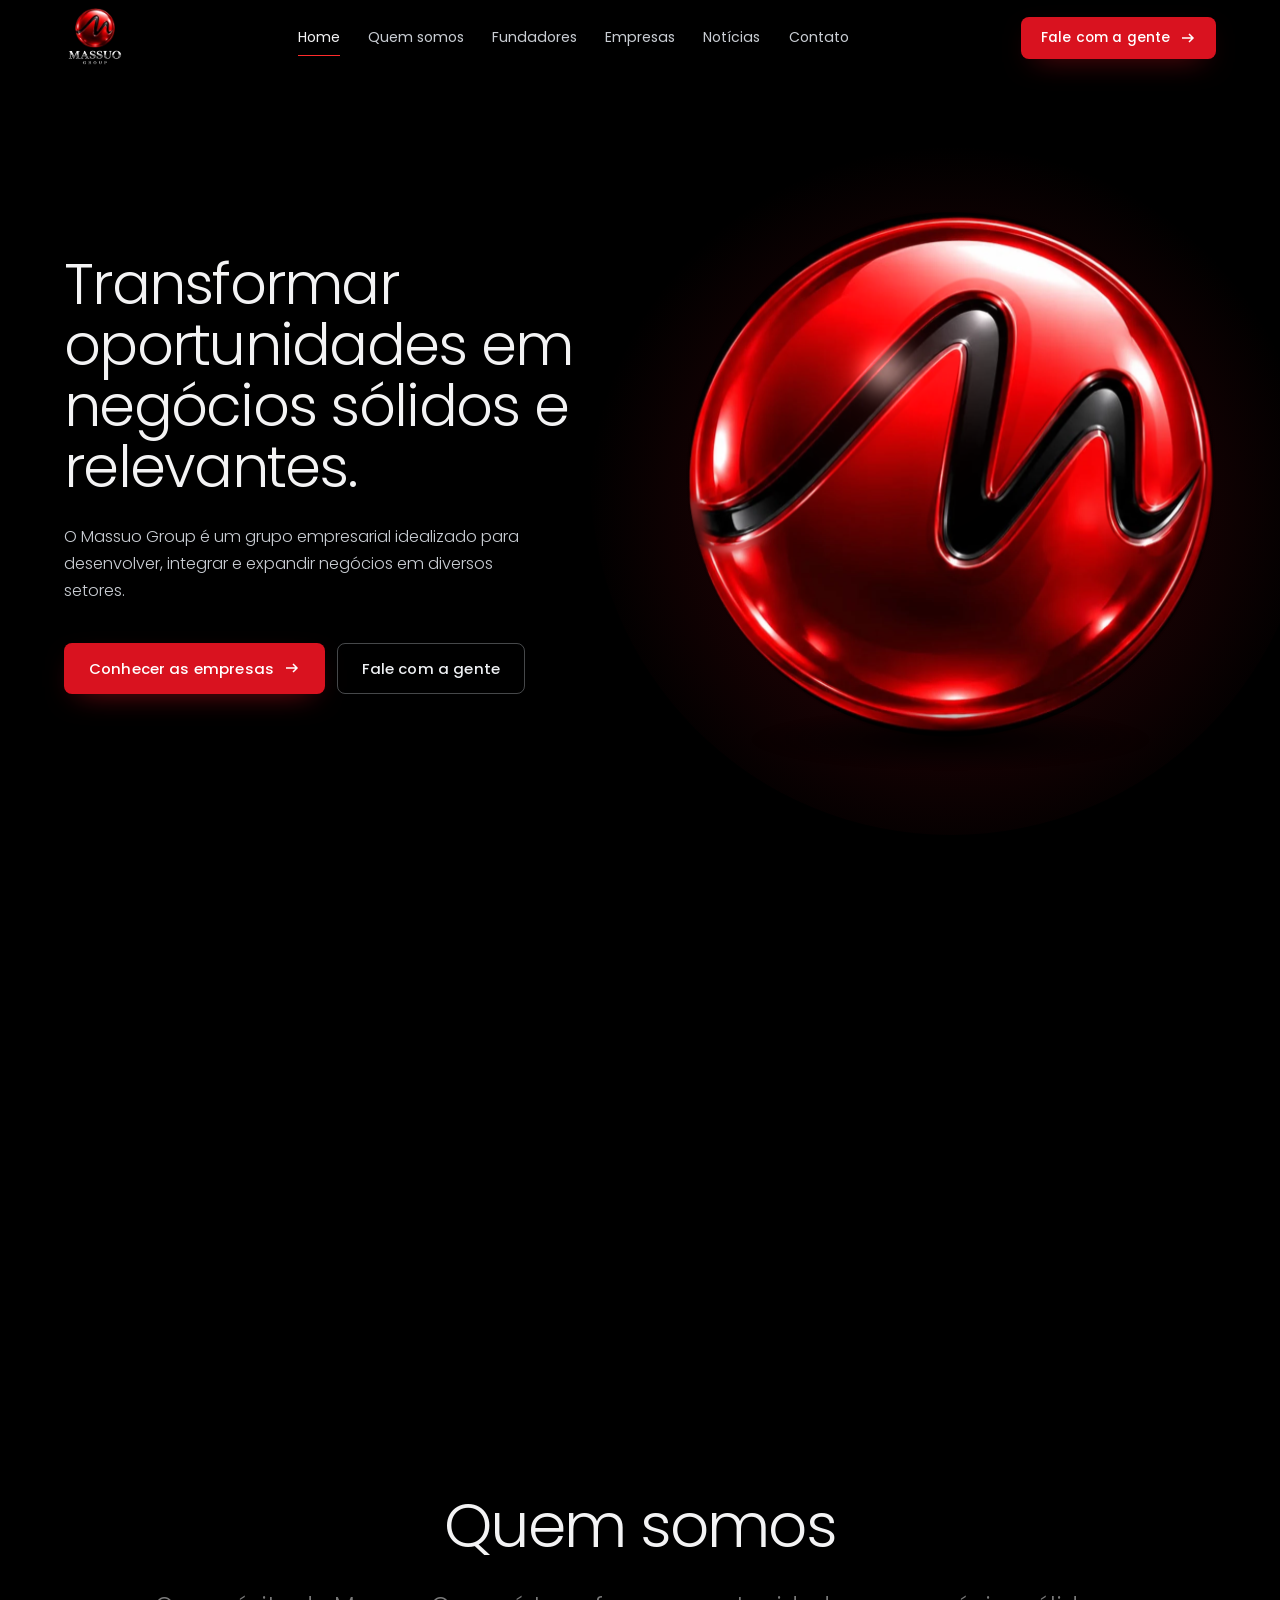
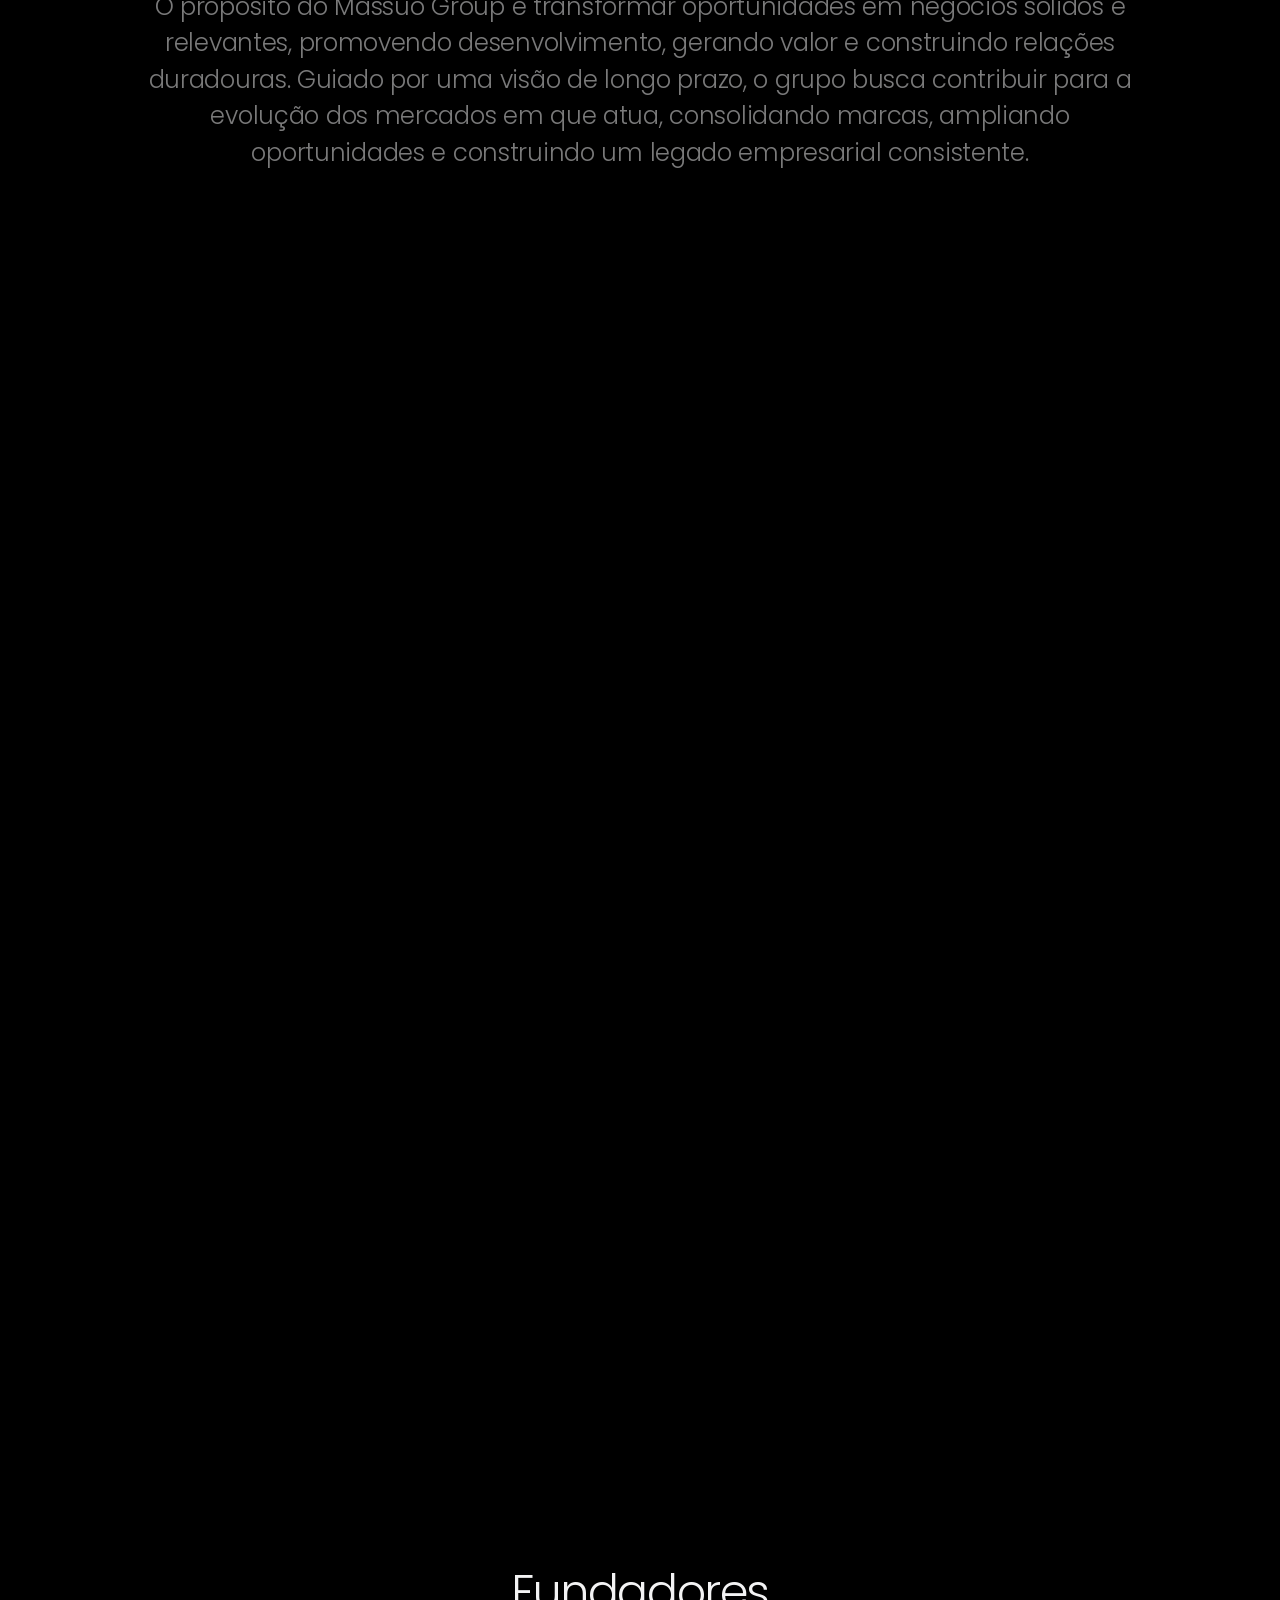
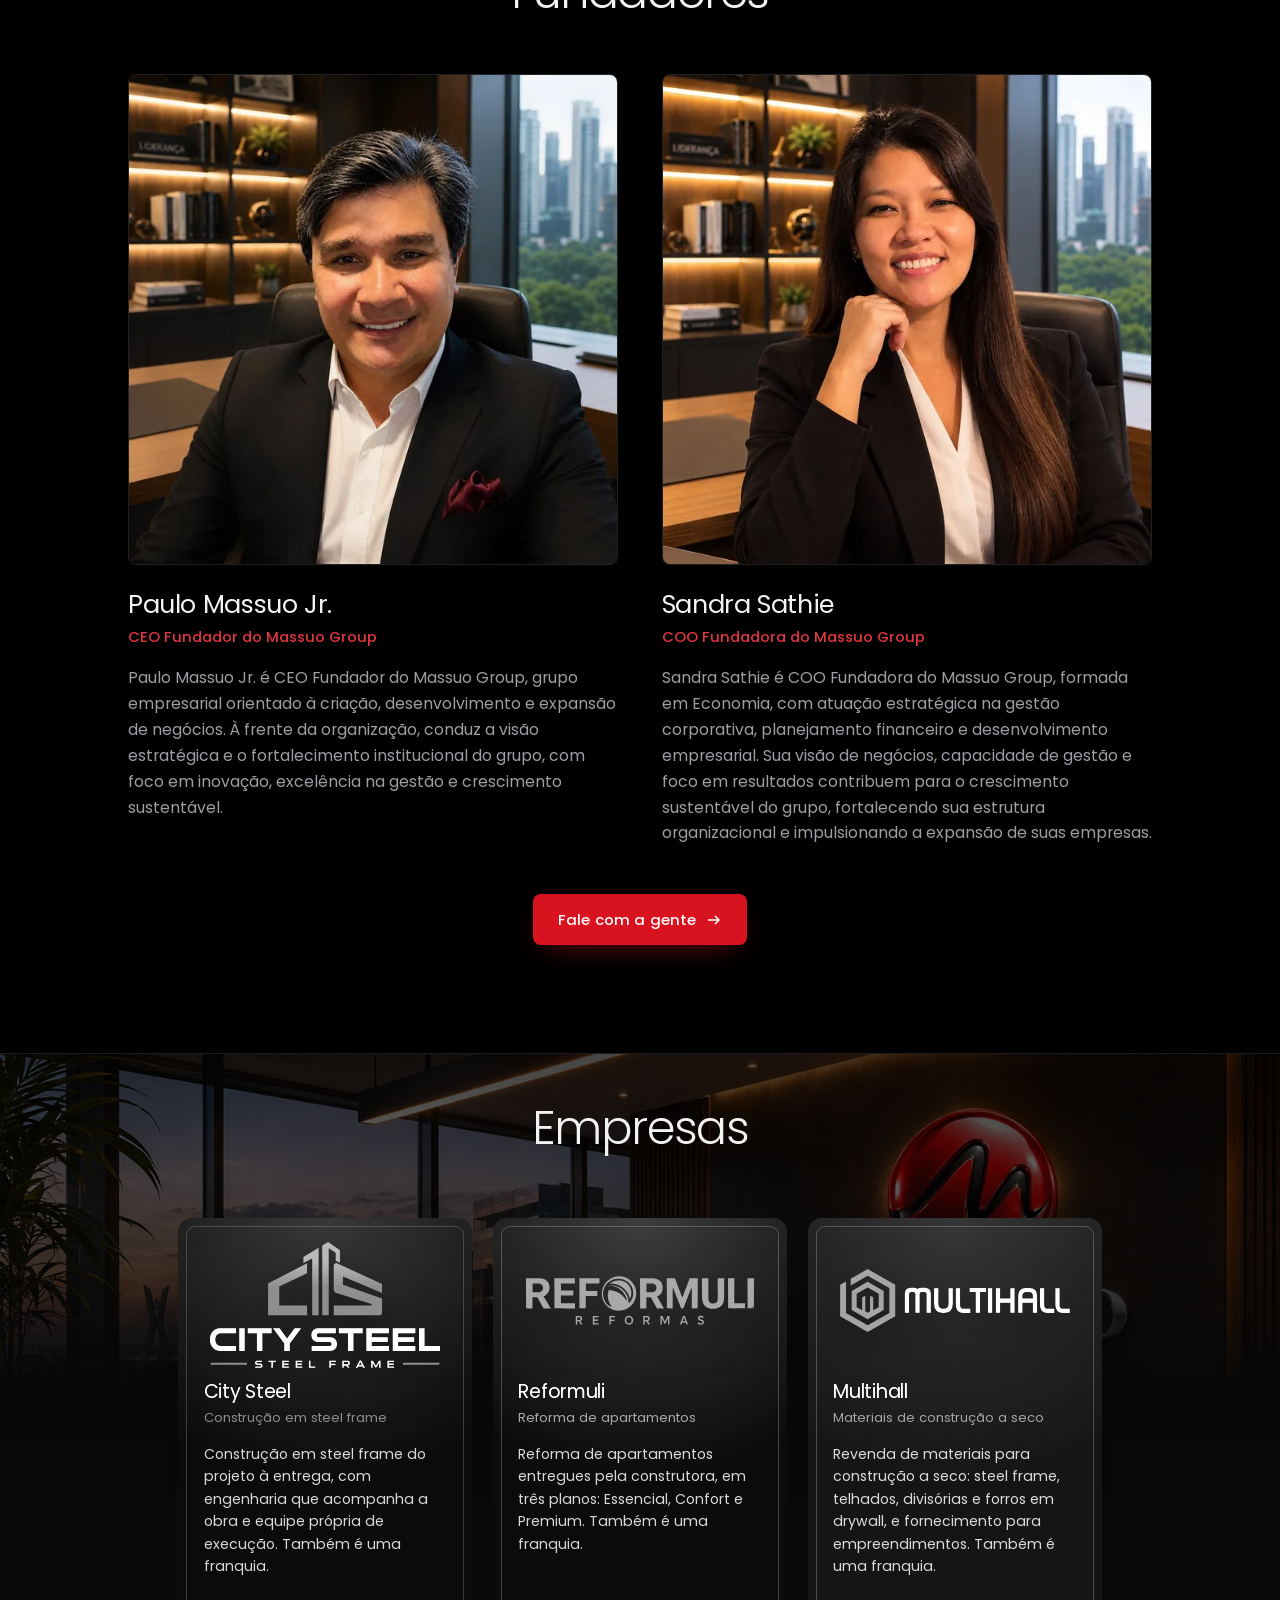
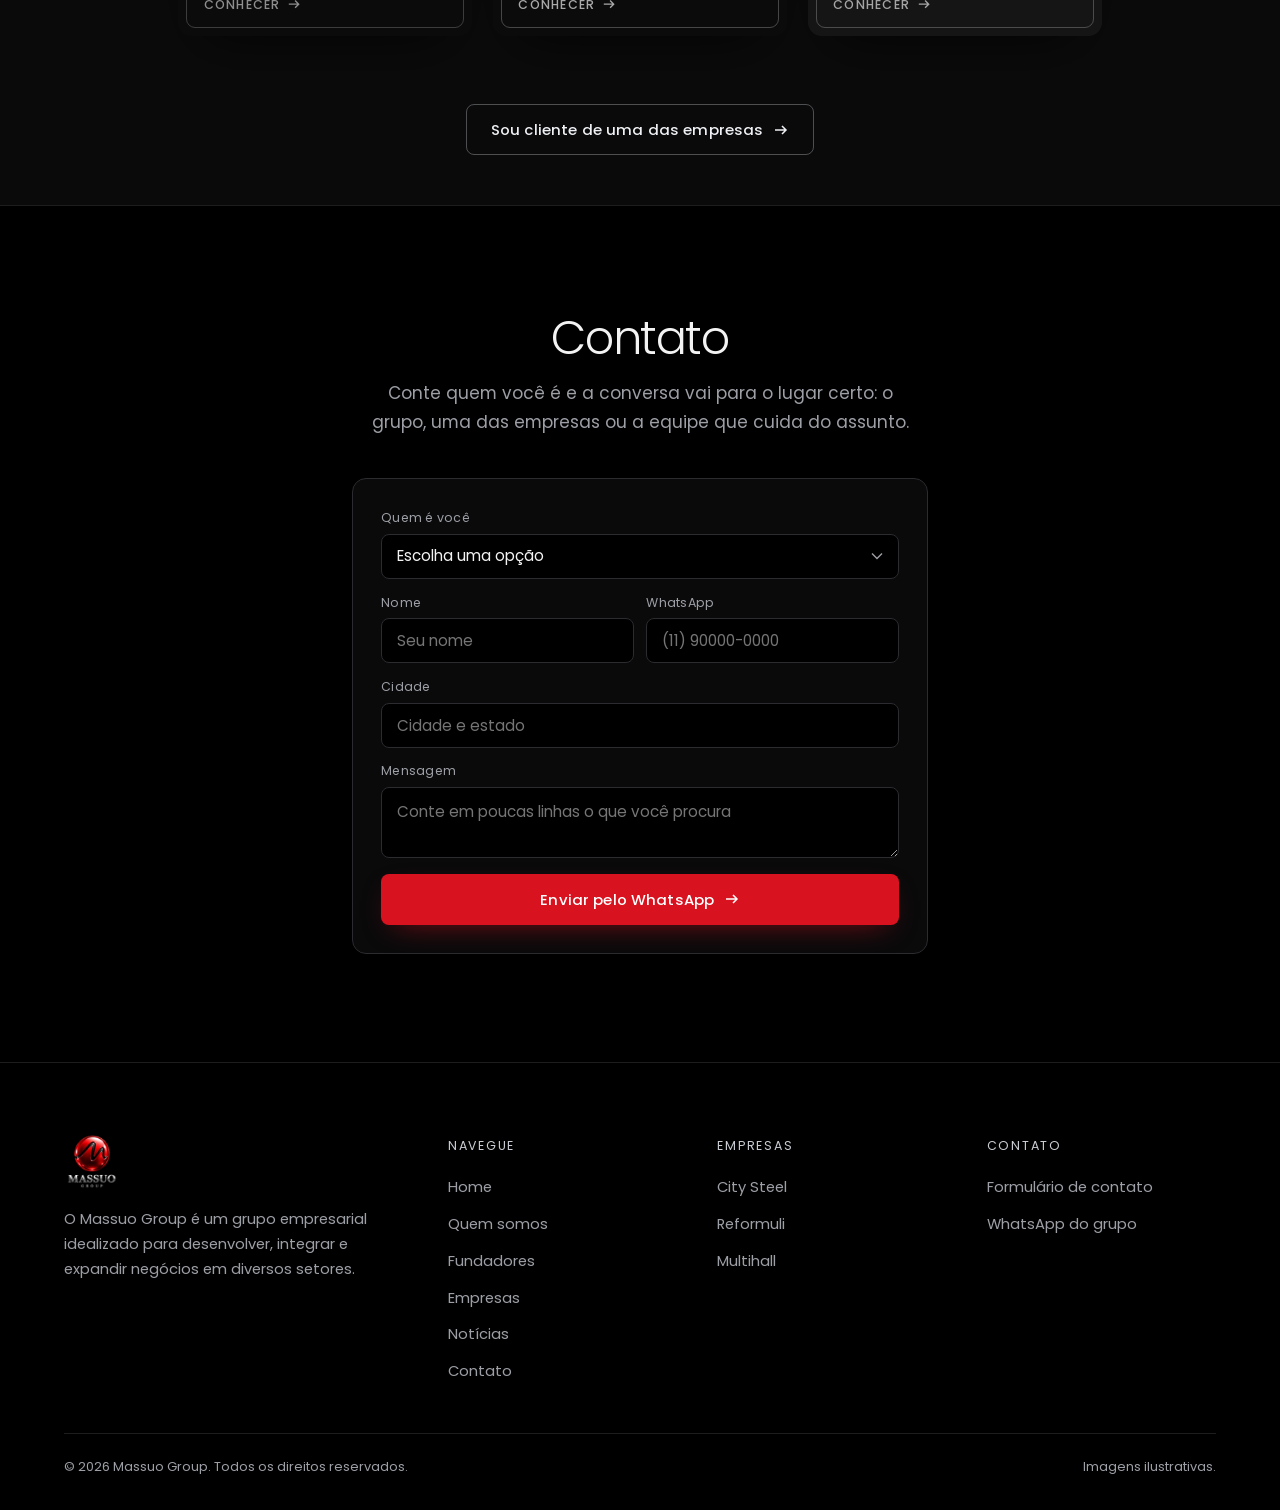
<file: index.html>
<!doctype html>
<html lang="pt-BR">
<head>
<meta charset="utf-8">
<meta name="viewport" content="width=device-width,initial-scale=1,viewport-fit=cover">
<title>Massuo Group | Grupo empresarial: City Steel, Reformuli e Multihall</title>
<meta name="description" content="O Massuo Group é um grupo empresarial idealizado para desenvolver, integrar e expandir negócios em diversos setores. Fundado por Paulo Massuo Jr. e Sandra Sathie, reúne a City Steel, a Reformuli e a Multihall.">
<meta name="robots" content="noindex,nofollow">
<link rel="canonical" href="https://massuogroup.vercel.app/">
<meta name="theme-color" content="#000000">
<meta property="og:type" content="website">
<meta property="og:locale" content="pt_BR">
<meta property="og:site_name" content="Massuo Group">
<meta property="og:title" content="Massuo Group | Grupo empresarial: City Steel, Reformuli e Multihall">
<meta property="og:description" content="O Massuo Group é um grupo empresarial idealizado para desenvolver, integrar e expandir negócios em diversos setores. Fundado por Paulo Massuo Jr. e Sandra Sathie, reúne a City Steel, a Reformuli e a Multihall.">
<meta property="og:url" content="https://massuogroup.vercel.app/">
<meta property="og:image" content="https://massuogroup.vercel.app/assets/img/og-image.jpg">
<meta property="og:image:width" content="1200">
<meta property="og:image:height" content="630">
<meta property="og:image:alt" content="Logo do Massuo Group: a esfera vermelha com a onda preta do M e o nome em prata">
<meta name="twitter:card" content="summary_large_image">
<meta name="twitter:title" content="Massuo Group | Grupo empresarial: City Steel, Reformuli e Multihall">
<meta name="twitter:description" content="O Massuo Group é um grupo empresarial idealizado para desenvolver, integrar e expandir negócios em diversos setores. Fundado por Paulo Massuo Jr. e Sandra Sathie, reúne a City Steel, a Reformuli e a Multihall.">
<meta name="twitter:image" content="https://massuogroup.vercel.app/assets/img/og-image.jpg">
<link rel="icon" href="/assets/img/favicon.svg" type="image/svg+xml">
<link rel="icon" href="/assets/img/favicon-32.png" sizes="32x32" type="image/png">
<link rel="apple-touch-icon" href="/assets/img/apple-touch-icon.png">
<link rel="preload" href="/assets/fonts/poppins-300.woff2" as="font" type="font/woff2" crossorigin>
<link rel="preload" href="/assets/fonts/poppins-400.woff2" as="font" type="font/woff2" crossorigin>
<link rel="preload" as="image" imagesrcset="/assets/img/esfera-poster-400.webp 400w, /assets/img/esfera-poster.webp 666w" imagesizes="(max-width:860px) 74vw, 44vw" fetchpriority="high">
<script>document.documentElement.classList.add('js')</script>
<style>@font-face{font-family:"Poppins";src:url(/assets/fonts/poppins-300.woff2) format("woff2");font-weight:300;font-display:swap}@font-face{font-family:"Poppins";src:url(/assets/fonts/poppins-400.woff2) format("woff2");font-weight:400;font-display:swap}@font-face{font-family:"Poppins";src:url(/assets/fonts/poppins-500.woff2) format("woff2");font-weight:500;font-display:swap}@font-face{font-family:"Poppins Reserva";src:local("Arial");size-adjust:112.5%;ascent-override:93%;descent-override:31%;line-gap-override:9%}:root{--bg:#000;--surface:#0a0a0b;--surface-2:#111113;--line:#1d1d20;--line-2:#2b2b30;--fg:#f3f3f4;--muted:#9d9fa6;--prata:#c9cdd3;--prata-hi:#eef0f3;--vermelho:#d9121f;--vermelho-hi:#ff2b2b;--vermelho-escuro:#5a0309;--prata-grad:linear-gradient(90deg,transparent,rgba(201,205,211,.9),transparent);--font:"Poppins","Poppins Reserva",Arial,sans-serif;--t-hero:clamp(2.35rem,4.5vw,4.45rem);--t-h2:clamp(2rem,3.6vw,3.4rem);--t-h3:clamp(1.3rem,1.9vw,1.85rem);--t-body:clamp(.98rem,.94rem + .2vw,1.06rem);--gutter:clamp(1.25rem,5vw,4.5rem);--maxw:1280px;--sec-py:clamp(5rem,12vh,9rem);--radius:8px;--ease:cubic-bezier(.2,.8,.3,1)}*,*::before,*::after{box-sizing:border-box}html{-webkit-text-size-adjust:100%;scroll-padding-top:5.5rem}body{margin:0;background:var(--bg);color:var(--fg);font:400 var(--t-body)/1.7 var(--font);-webkit-font-smoothing:antialiased;overflow-x:clip}img,svg,canvas{display:block;max-width:100%}a{color:inherit;text-decoration:none}button,input,select,textarea{font:inherit;color:inherit}h1,h2,h3,p,figure{margin:0}h1,h2{font-weight:300;letter-spacing:-.03em;line-height:1.06}h2{font-size:var(--t-h2)}h3{font-weight:400;letter-spacing:-.015em;line-height:1.2;font-size:var(--t-h3)}.wrap{width:100%;max-width:var(--maxw);margin-inline:auto;padding-inline:var(--gutter)}.sr{position:absolute;width:1px;height:1px;overflow:hidden;clip:rect(0 0 0 0);white-space:nowrap}:focus-visible{outline:2px solid var(--vermelho-hi);outline-offset:3px;border-radius:4px}::selection{background:var(--vermelho);color:#fff}.muted{color:var(--muted)}.btn{display:inline-flex;align-items:center;justify-content:center;gap:.6rem;height:3.2rem;padding:0 1.5rem;border-radius:var(--radius);font-weight:500;font-size:.93rem;letter-spacing:.01em;white-space:nowrap;border:1px solid transparent;cursor:pointer;transition:background-color .3s var(--ease),color .3s var(--ease),border-color .3s var(--ease),transform .3s var(--ease),box-shadow .3s var(--ease)}.btn svg{width:1rem;height:1rem;flex:none;transition:transform .3s var(--ease)}.btn:hover svg{transform:translateX(3px)}.btn--pri{background:var(--vermelho);color:#fff;box-shadow:0 10px 30px -14px rgba(217,18,31,.7)}.btn--pri:hover{background:var(--vermelho-hi);box-shadow:0 14px 34px -14px rgba(255,43,43,.75)}.btn--line{border-color:rgba(201,205,211,.35);color:var(--prata-hi)}.btn--line:hover{border-color:var(--prata-hi)}.btn--line .zapi{color:#25D366}.btn:active{transform:scale(.98)}.ctas{display:flex;flex-wrap:wrap;gap:.75rem}.zapi{width:1.1rem;height:1.1rem}.top{position:fixed;inset:0 0 auto 0;z-index:50;transition:background-color .4s var(--ease),border-color .4s var(--ease)}.top__in{display:grid;grid-template-columns:auto 1fr auto;align-items:center;gap:1.5rem;height:4.75rem}.top.solid{background:rgba(0,0,0,.78);-webkit-backdrop-filter:blur(14px);backdrop-filter:blur(14px);border-bottom:1px solid var(--line)}.brand{display:flex;align-items:center;gap:.65rem}.brand__esfera{width:2.1rem;height:2.1rem}.brand__nome{height:1.35rem;width:auto}.nav{display:flex;align-items:center;justify-content:center;gap:clamp(1rem,2.2vw,2.2rem)}.nav a{position:relative;padding:.4rem 0;font-size:.88rem;color:var(--prata);transition:color .3s var(--ease)}.nav a::after{content:"";position:absolute;left:0;right:0;bottom:0;height:1px;background:var(--vermelho-hi);transform:scaleX(0);transform-origin:left;transition:transform .35s var(--ease)}.nav a:hover,.nav a[aria-current="page"]{color:var(--fg)}.nav a:hover::after,.nav a[aria-current="page"]::after{transform:scaleX(1)}.top .btn{height:2.65rem;padding:0 1.2rem;font-size:.86rem}.nav__cta{display:none}.empresas>.wrap>.ctas{justify-content:center}.burger{display:none;width:2.8rem;height:2.8rem;border-radius:50%;border:1px solid var(--line-2);background:none;cursor:pointer;position:relative}.burger span{position:absolute;left:50%;width:1.1rem;height:1.5px;background:var(--fg);transform:translateX(-50%);transition:transform .35s var(--ease),top .35s var(--ease)}.burger span:first-child{top:42%}.burger span:last-child{top:58%}.menu-open .burger span:first-child{top:50%;transform:translateX(-50%) rotate(45deg)}.menu-open .burger span:last-child{top:50%;transform:translateX(-50%) rotate(-45deg)}.sec{position:relative;padding-block:var(--sec-py)}.sec--surface{background:var(--surface);border-top:1px solid var(--line);border-bottom:1px solid var(--line)}.sec__cab{max-width:46rem;margin-bottom:clamp(2.2rem,5vw,3.6rem)}.sec__cab p{margin-top:1rem;color:var(--muted);font-size:1.05rem}.sec__cab--centro{margin-inline:auto;text-align:center}.linha{height:1px;background:var(--prata-grad);opacity:.55}.hero{position:relative;min-height:100vh;min-height:100svh;display:flex;align-items:center;padding-block:7rem 4rem;overflow:hidden}.hero__in{display:grid;grid-template-columns:1.05fr 1fr;align-items:center;gap:clamp(2rem,5vw,5rem)}.hero h1{font-size:var(--t-hero);max-width:11em}.hero__p{margin-top:1.6rem;max-width:30rem;font-size:clamp(1.02rem,1.2vw,1.18rem);color:var(--prata);font-weight:300;line-height:1.65}.hero .ctas{margin-top:2.4rem}.esfera{position:relative;width:min(100%,78vh);aspect-ratio:1/1;margin-inline:auto;justify-self:end}.esfera::before{content:"";position:absolute;inset:-18%;border-radius:50%;pointer-events:none;background:radial-gradient(circle at 50% 55%,rgba(217,18,31,.34) 0%,rgba(217,18,31,.12) 38%,rgba(0,0,0,0) 68%)}.esfera::after{content:"";position:absolute;left:12%;right:12%;bottom:-6%;height:12%;border-radius:50%;pointer-events:none;background:radial-gradient(ellipse at 50% 50%,rgba(0,0,0,.9),rgba(0,0,0,0) 70%)}.esfera__poster,.esfera__canvas{position:absolute;inset:0;width:100%;height:100%}.esfera__poster img{width:100%;height:100%;object-fit:contain}.esfera__canvas{opacity:0;transition:opacity .9s var(--ease)}.esfera.live .esfera__canvas{opacity:1}.esfera.live .esfera__poster{opacity:0;transition:opacity .9s var(--ease) .15s}.hero__hint{position:absolute;left:var(--gutter);bottom:2rem;display:flex;align-items:center;gap:.7rem;font-size:.78rem;color:var(--muted);transition:opacity .5s}.hero__hint i{display:block;width:1px;height:2.2rem;background:linear-gradient(var(--prata),transparent);animation:hint 2.2s ease-in-out infinite}@keyframes hint{0%{transform:scaleY(0);transform-origin:top}50%{transform:scaleY(1);transform-origin:top}50.1%{transform-origin:bottom}100%{transform:scaleY(0);transform-origin:bottom}}.moved .hero__hint{opacity:0}.empresas{overflow:hidden}.sec__fundo{position:absolute;inset:0;z-index:0;pointer-events:none}.sec__fundo img{width:100%;height:100%;object-fit:cover;opacity:.16;-webkit-mask-image:linear-gradient(180deg,transparent 0%,#000 30%,#000 70%,transparent 100%);mask-image:linear-gradient(180deg,transparent 0%,#000 30%,#000 70%,transparent 100%)}.empresas>.wrap{position:relative;z-index:1}.quem__in{position:relative;z-index:1;display:grid;grid-template-columns:1fr 1.7fr;gap:clamp(2rem,6vw,6rem);align-items:start}.quem__lado{position:sticky;top:7rem}.quem__lado .ctas{margin-top:2rem}.quem__lado .linha{width:5rem;margin-top:1.6rem;background:linear-gradient(90deg,var(--vermelho),transparent);opacity:1}.manifesto{font-size:clamp(1.55rem,2.9vw,2.7rem);font-weight:300;line-height:1.38;letter-spacing:-.02em}.manifesto span{opacity:.42;transition:opacity .45s var(--ease)}.manifesto span.on{opacity:1}.fundador{display:grid;grid-template-columns:minmax(0,.9fr) minmax(0,1.1fr);gap:clamp(2rem,5vw,5rem);align-items:center;padding-block:clamp(2rem,4vw,3.5rem)}.fundador+.fundador{border-top:1px solid var(--line)}.fundador--inv .fundador__foto{order:2}.fundador__foto{position:relative;max-width:30rem;margin-inline:auto}.fundador__foto img{width:100%;height:auto;border-radius:var(--radius);border:1px solid rgba(201,205,211,.16)}.fundador__foto::after{content:"";position:absolute;left:1.2rem;right:1.2rem;bottom:-1.6rem;height:1.6rem;border-radius:50%;pointer-events:none;background:radial-gradient(ellipse at 50% 0%,rgba(0,0,0,.7),rgba(0,0,0,0) 70%)}.fundador__cargo{display:block;margin-top:.5rem;color:var(--prata);font-size:.95rem}.fundador__txt p{margin-top:1.3rem;color:var(--muted)}.fundador__txt p.proposito{color:var(--prata-hi);font-weight:300;font-size:1.08rem;padding-left:1.1rem;border-left:2px solid var(--vermelho)}.fundadores .ctas{justify-content:center;margin-top:clamp(2rem,4vw,3rem)}.fila{position:relative}.fila__topo{display:flex;align-items:end;justify-content:space-between;gap:1rem;margin-bottom:1rem}.fila__setas{display:flex;gap:.5rem}.fila__setas button{width:2.7rem;height:2.7rem;border-radius:50%;border:1px solid rgba(201,205,211,.35);background:none;color:var(--prata);opacity:.7;cursor:pointer;display:grid;place-items:center;transition:opacity .3s,border-color .3s}.fila__setas button:hover{opacity:1;border-color:var(--prata-hi)}.fila__setas button:disabled{opacity:.18;cursor:default}.fila__setas svg{width:1rem;height:1rem}.fila--cabe .fila__setas{display:none}.fila__trilho{display:flex;align-items:flex-start;gap:clamp(1rem,1.6vw,1.5rem);overflow-x:auto;scroll-snap-type:x mandatory;scroll-padding-inline:var(--gutter);padding:1.4rem var(--gutter) 2.6rem;margin-inline:calc(var(--gutter) * -1);scrollbar-width:none;overscroll-behavior-x:contain}.fila__trilho::-webkit-scrollbar{display:none}.fila--cabe .fila__trilho{justify-content:center;overflow:visible}.card{position:relative;flex:none;width:clamp(16rem,23vw,21rem);scroll-snap-align:start;border-radius:14px;overflow:hidden;background:radial-gradient(130% 90% at 50% 0%,var(--c1) 0%,var(--c2) 70%);color:#fff;box-shadow:0 24px 50px -30px rgba(0,0,0,.9);transform-origin:50% 60%;transition:transform .45s var(--ease),box-shadow .45s var(--ease)}.card::before{content:"";position:absolute;inset:8px;border:1px solid color-mix(in srgb,var(--ac) 38%,transparent);border-radius:9px;pointer-events:none;z-index:2}.card__logo{display:grid;place-items:center;aspect-ratio:4/3;padding:2.2rem 2rem 1rem}.card__logo img{width:100%;height:auto;max-height:100%;object-fit:contain;filter:drop-shadow(0 12px 22px rgba(0,0,0,.5));transition:transform .6s var(--ease)}.card__txt{padding:.2rem 1.6rem 1.7rem}.card__txt h3{font-size:1.2rem}.card__papel{display:block;margin-top:.3rem;font-size:.82rem;color:var(--ac)}.card__mais{display:grid;grid-template-rows:0fr;transition:grid-template-rows .45s var(--ease)}.card__mais>div{overflow:hidden}.card__mais p{padding-top:.8rem;font-size:.88rem;line-height:1.6;color:rgba(255,255,255,.78)}.card__ir{display:inline-flex;align-items:center;gap:.4rem;margin-top:1rem;font-size:.78rem;font-weight:500;letter-spacing:.1em;color:var(--ac)}.card__ir svg{width:.9rem;height:.9rem}.card:hover,.card:focus-within{transform:scale(1.05);box-shadow:0 40px 70px -32px rgba(0,0,0,.95);z-index:3}.card:hover .card__logo img{transform:scale(1.04)}.card:hover .card__mais,.card:focus-within .card__mais{grid-template-rows:1fr}.card>a{position:absolute;inset:0;z-index:4}.contato__in{display:grid;grid-template-columns:minmax(0,.9fr) minmax(0,1.1fr);gap:clamp(2rem,5vw,5rem);align-items:start}.contato__lado p{margin-top:1rem;color:var(--muted);max-width:28rem}.contato__lado .ctas{margin-top:1.8rem}.form{display:grid;grid-template-columns:1fr 1fr;gap:.8rem;padding:clamp(1.2rem,2.2vw,1.8rem);border:1px solid var(--line-2);border-radius:14px;background:var(--surface)}.field{display:flex;flex-direction:column;gap:.35rem}.field--full{grid-column:1/-1}.field label{font-size:.78rem;color:var(--muted);letter-spacing:.02em}.field input,.field select,.field textarea{width:100%;height:2.8rem;padding:0 .9rem;border-radius:var(--radius);border:1px solid var(--line-2);background:var(--bg);font-size:.95rem;transition:border-color .3s var(--ease)}.field textarea{height:4.4rem;padding:.7rem .9rem;resize:vertical}.field select{appearance:none;-webkit-appearance:none;background-image:url("data:image/svg+xml,%3Csvg xmlns='http://www.w3.org/2000/svg' width='12' height='8' fill='none'%3E%3Cpath d='M1 1.5l5 5 5-5' stroke='%239d9fa6' stroke-width='1.4'/%3E%3C/svg%3E");background-repeat:no-repeat;background-position:right .9rem center;padding-right:2.4rem}.field input:focus,.field select:focus,.field textarea:focus{outline:none;border-color:var(--vermelho-hi)}.form .btn{grid-column:1/-1;width:100%;margin-top:.2rem}.rota{grid-column:1/-1;display:none;gap:.5rem;align-items:center;flex-wrap:wrap;padding:.8rem .9rem;border:1px solid var(--line-2);border-radius:var(--radius);background:rgba(217,18,31,.06)}.rota.ver{display:flex}.rota span{font-size:.85rem;color:var(--prata);margin-right:.3rem}.rota a{display:inline-flex;align-items:center;gap:.35rem;height:2.1rem;padding:0 .8rem;border-radius:999px;border:1px solid rgba(201,205,211,.35);font-size:.82rem;color:var(--fg);transition:border-color .3s,background-color .3s}.rota a:hover{border-color:var(--prata-hi);background:rgba(255,255,255,.04)}.rota a svg{width:.8rem;height:.8rem}.pagina{padding-top:9.5rem}.vazio{max-width:40rem;padding:clamp(1.6rem,3vw,2.4rem);border:1px solid var(--line-2);border-radius:14px;background:var(--surface)}.vazio h2{font-size:var(--t-h3);font-weight:400;letter-spacing:-.015em}.vazio p{margin-top:.6rem;color:var(--muted)}.vazio .ctas{margin-top:1.6rem}.noticia{display:grid;grid-template-columns:8rem 1fr;gap:1.5rem;padding-block:1.6rem;border-top:1px solid var(--line)}.noticia time{color:var(--muted);font-size:.9rem}.noticia p{margin-top:.5rem;color:var(--muted)}.foot{border-top:1px solid var(--line);padding:clamp(3rem,6vw,4.5rem) 0 2rem;background:var(--bg)}.foot__grid{display:grid;grid-template-columns:1.5fr 1fr 1fr 1fr;gap:2.5rem}.foot__brand .brand{margin-bottom:1rem}.foot__brand p{color:var(--muted);font-size:.92rem;max-width:22rem}.foot__h{font-size:.78rem;letter-spacing:.14em;color:var(--prata);margin-bottom:1rem;text-transform:uppercase}.foot ul{list-style:none;margin:0;padding:0;display:grid;gap:.5rem}.foot ul a{color:var(--muted);font-size:.92rem;transition:color .3s}.foot ul a:hover{color:var(--fg)}.foot__end{display:flex;justify-content:space-between;gap:1rem;flex-wrap:wrap;margin-top:3rem;padding-top:1.4rem;border-top:1px solid var(--line);font-size:.8rem;color:var(--muted)}.zap{position:fixed;right:1.1rem;bottom:1.1rem;z-index:40;display:grid;place-items:center;width:3.5rem;height:3.5rem;border-radius:50%;background:#25D366;color:#fff;box-shadow:0 12px 30px -10px rgba(37,211,102,.6);transition:transform .3s var(--ease),opacity .4s var(--ease)}.zap svg{width:1.8rem;height:1.8rem}.zap:hover{transform:translateY(-2px)}.js .zap{opacity:0;transform:translateY(12px);pointer-events:none}.js .zap.ver{opacity:1;transform:none;pointer-events:auto}.thanks{min-height:100vh;min-height:100svh;display:grid;place-items:center;text-align:center;padding:2rem}.thanks .brand{justify-content:center;margin-bottom:2.2rem}.thanks h1{font-size:clamp(1.8rem,4vw,2.8rem)}.thanks p{margin-top:1rem;color:var(--muted)}.spin{width:2.6rem;height:2.6rem;margin:2rem auto;border-radius:50%;border:1.5px solid var(--line-2);border-top-color:var(--vermelho-hi);animation:spin 1s linear infinite}@keyframes spin{to{transform:rotate(360deg)}}.thanks .ctas{justify-content:center;margin-top:1rem}.js .rv{opacity:0;transform:translate3d(0,24px,0);transition:opacity .9s var(--ease),transform 1s var(--ease)}.js .rv.in{opacity:1;transform:none}.js .rv[data-d="1"]{transition-delay:.08s}.js .rv[data-d="2"]{transition-delay:.16s}.js .rv[data-d="3"]{transition-delay:.24s}@media (max-width:1060px){.hero__in{grid-template-columns:1fr 1fr}.quem__in{grid-template-columns:1fr}.quem__lado{position:static}.foot__grid{grid-template-columns:1fr 1fr}}@media (max-width:860px){.nav{display:none}.burger{display:block;justify-self:end}.top__in{grid-template-columns:auto 1fr auto}.top .btn{display:none}.menu-open .nav{display:flex;position:fixed;inset:4.75rem 0 auto 0;flex-direction:column;align-items:stretch;gap:.2rem;padding:1rem var(--gutter) 1.6rem;background:var(--bg);border-bottom:1px solid var(--line)}.menu-open .nav a{display:block;text-align:center;padding:.85rem 1rem;font-size:1rem}.menu-open .nav a::after{display:none}.menu-open .nav .nav__cta{display:flex;margin-top:.6rem;height:3.1rem;color:#fff;font-size:.95rem}.menu-open .top{background:var(--bg)}.foot{padding-bottom:5rem}.hero{padding-top:6rem;text-align:center}.hero__in{grid-template-columns:1fr;gap:1.6rem}.esfera{order:-1;width:min(70vw,52vh);justify-self:center}.hero h1{margin-inline:auto}.hero__p{margin-inline:auto}.hero .ctas{justify-content:center}.hero__hint{display:none}.fundador,.fundador--inv{grid-template-columns:1fr;text-align:center}.fundador--inv .fundador__foto{order:0}.fundador__foto{max-width:24rem}.fundador__txt p.proposito{text-align:left}.sec__cab{text-align:center;margin-inline:auto}.fila__topo{justify-content:center;text-align:center}.fila__setas{display:none}.card{width:72vw}.card__mais{grid-template-rows:1fr}.card:hover,.card:focus-within{transform:none}.fila--cabe .fila__trilho{justify-content:flex-start;overflow-x:auto}.contato__in{grid-template-columns:1fr}.contato__lado{text-align:center}.contato__lado p{margin-inline:auto}.contato__lado .ctas{justify-content:center}.quem__lado{text-align:center}.quem__lado .linha{margin-inline:auto}.quem__lado .ctas{justify-content:center}.manifesto{text-align:center}.foot__grid{grid-template-columns:1fr;text-align:center}.foot__brand .brand{justify-content:center}.foot__brand p{margin-inline:auto}.foot__end{justify-content:center;text-align:center}.noticia{grid-template-columns:1fr;gap:.3rem}.vazio{margin-inline:auto;text-align:center}.vazio .ctas{justify-content:center}.pagina .sec__cab{text-align:center}}@media (max-width:600px){.form{grid-template-columns:1fr}.ctas{display:grid;grid-template-columns:minmax(0,max-content);width:fit-content;max-width:100%;margin-inline:auto}.ctas>*{width:100%;justify-content:center;text-align:center}.btn{padding:0 1.25rem;font-size:.9rem}.brand__nome{height:1.15rem}.esfera{width:min(74vw,46vh)}}@media (hover:none){.card__mais{grid-template-rows:1fr}.card:hover{transform:none}}@media (prefers-reduced-motion:reduce){.js .rv{opacity:1;transform:none;transition:none}.manifesto span{opacity:1;transition:none}.hero__hint i{animation:none}.esfera__canvas,.esfera__poster{transition:none}.card,.card__mais,.card__logo img{transition:none}}.empresas .sec__fundo{inset:0 0 auto 0;height:clamp(25rem,66vh,40rem)}.empresas .sec__fundo img{object-position:50% 0%!important;opacity:.72;-webkit-mask-image:linear-gradient(180deg,#000 38%,transparent);mask-image:linear-gradient(180deg,#000 38%,transparent)}.empresas .sec__fundo::after{content:"";position:absolute;inset:0;background:linear-gradient(180deg,rgba(0,0,0,.62) 0%,rgba(0,0,0,.34) 46%,rgba(0,0,0,0) 80%)}.empresas .wrap{position:relative;z-index:1}.empresas .sec__cab p{color:var(--prata-hi,#e6e6e6)}.brand__esfera{width:2.6rem;height:2.6rem}@media (max-width:900px){.empresas .sec__fundo::after{background:linear-gradient(180deg,rgba(0,0,0,.72),rgba(0,0,0,.35) 70%,rgba(0,0,0,0))}.brand__esfera{width:2.3rem;height:2.3rem}}@media (max-width:900px){.empresas .sec__fundo img{object-position:0% 0%!important}}.quem{position:relative;clip-path:inset(0);background:#000}.js .quem{height:240vh}.quem__palco{position:sticky;top:0;z-index:1;display:flex;align-items:center;min-height:100vh;min-height:100svh;padding-block:5.5rem 2.5rem}.quem .sec__fundo{position:fixed;inset:0}.js .quem .sec__fundo{visibility:hidden}.js .quem.perto .sec__fundo{visibility:visible}.quem .sec__fundo img{opacity:1;-webkit-mask-image:none;mask-image:none}.quem .sec__fundo::after{content:"";position:absolute;inset:0;background:radial-gradient(90% 80% at 50% 50%,rgba(0,0,0,.82) 0%,rgba(0,0,0,.72) 55%,rgba(0,0,0,.6) 100%)}.quem__in{position:relative;z-index:1;display:block;text-align:center}.quem h2{font-size:clamp(2.5rem,4.8vw,4.5rem)}.manifesto{max-width:62rem;margin:clamp(1.2rem,3.4vh,2.4rem) auto 0;font-size:clamp(1.14rem,1.9vw,1.8rem);line-height:1.5;letter-spacing:-.012em;text-wrap:pretty}.manifesto span{opacity:.5}@media (prefers-reduced-motion:reduce){.js .quem{height:auto}}.fundadores__grade{display:grid;grid-template-columns:repeat(2,minmax(0,1fr));gap:clamp(1.6rem,3.4vw,3.4rem);max-width:64rem;margin-inline:auto}.fundador{display:flex;flex-direction:column;align-items:stretch;gap:0;padding:0;border:0}.fundador+.fundador{border-top:0}.fundador__foto{max-width:none;width:100%;margin:0}.fundador__foto::after{display:none}.fundador__foto img{display:block;width:100%;aspect-ratio:1/1;object-fit:cover}.fundador__txt{padding-top:1.5rem}.fundador__txt h3{font-size:clamp(1.45rem,2vw,1.85rem);font-weight:400;letter-spacing:-.015em}.fundador__cargo{margin-top:.35rem;color:#e0363f;font-size:.92rem;font-weight:500}.fundador__txt p{margin-top:.95rem;font-size:.98rem;line-height:1.65}@media (max-width:860px){.fundadores__grade{grid-template-columns:1fr;gap:2.8rem;max-width:30rem}.fundador,.fundador--inv{display:flex;text-align:center}.fundador__foto{max-width:none}}.quem__palco{align-items:flex-end;padding-block:5.5rem clamp(2rem,6.5vh,4.2rem)}.quem .sec__fundo{background:#000}.quem .sec__fundo::after{background:linear-gradient(180deg,rgba(0,0,0,.28) 0%,rgba(0,0,0,.34) 38%,rgba(0,0,0,.84) 57%,rgba(0,0,0,.9) 100%)}.empresas .sec__fundo img{-webkit-mask-image:linear-gradient(180deg,#000 20%,transparent 56%);mask-image:linear-gradient(180deg,#000 20%,transparent 56%)}@media (max-width:860px){.quem .sec__fundo img{height:54%;margin-top:4.5rem;object-position:50% 0%!important}.quem .sec__fundo::after{background:linear-gradient(180deg,rgba(0,0,0,.2) 0%,rgba(0,0,0,.28) 34%,rgba(0,0,0,.92) 52%,#000 62%)}.quem h2{font-size:clamp(2.1rem,9vw,3rem)}.manifesto{font-size:clamp(1rem,4.3vw,1.3rem);line-height:1.46}}.quem__palco{padding-block:5.5rem clamp(1.3rem,3.2vh,2.4rem)}.contato__in{display:block;max-width:44rem;margin-inline:auto}.contato__lado{text-align:center;margin-bottom:clamp(1.6rem,3.5vw,2.6rem)}.contato__lado p{max-width:41rem;margin:1rem auto 0;text-wrap:balance}.card{filter:grayscale(1) brightness(1.08);transition:transform .55s var(--ease),box-shadow .55s var(--ease),filter .5s var(--ease)}.card:hover,.card:focus-within,.card.cor{filter:none}@media (prefers-reduced-motion:reduce){.card{transition:none}}.brand,.foot__brand .brand,.thanks .brand{flex-direction:column;align-items:center;gap:.14rem}.brand__esfera{width:2.3rem;height:2.3rem}.brand__nome{height:1.04rem;width:auto}.foot__brand .brand{align-items:flex-start;width:fit-content}.foot__brand .brand .brand__esfera{align-self:center}@media (max-width:900px){.brand__esfera{width:2.15rem;height:2.15rem}.brand__nome{height:.97rem}.foot__brand .brand{align-items:center;margin-inline:auto}}.fila__trilho{align-items:stretch}.card{display:flex;flex-direction:column}.card__txt{display:flex;flex-direction:column;flex:1 1 auto}.card__mais{display:flex;flex:1 1 auto}.card__mais>div{display:flex;flex-direction:column;flex:1 1 auto;overflow:visible}.card__ir{margin-top:auto;padding-top:1rem}.card:hover .card__mais,.card:focus-within .card__mais{display:flex}@media (min-width:901px){.top .brand__esfera{width:2.5rem;height:2.5rem}.top .brand__nome{height:1.14rem}}.card:hover,.card:focus-within{transform:none}.card:hover .card__logo img{transform:none}.card__logo{aspect-ratio:16/8.6;padding:1.5rem 2rem .5rem}.card__txt{padding-bottom:1.3rem}@media (min-width:861px){#empresas{padding-block:clamp(2.6rem,5.5vh,4rem)}#empresas .sec__cab{margin-bottom:clamp(1.2rem,3vh,2.2rem)}#empresas .ctas{margin-top:clamp(1.2rem,3vh,2rem)}}.card__logo{min-height:0;padding-bottom:1.1rem}.card__logo img{height:100%;max-height:100%;width:100%;object-fit:contain}</style>
<script type="application/ld+json">{"@context":"https://schema.org","@graph":[{"@type":"Organization","@id":"https://massuogroup.vercel.app/#organizacao","name":"Massuo Group","description":"O Massuo Group é um grupo empresarial idealizado para desenvolver, integrar e expandir negócios em diversos setores.","url":"https://massuogroup.vercel.app/","logo":{"@type":"ImageObject","url":"https://massuogroup.vercel.app/assets/img/completo-600.webp"},"image":"https://massuogroup.vercel.app/assets/img/og-image.jpg","founder":[{"@id":"https://massuogroup.vercel.app/#paulo-massuo"},{"@id":"https://massuogroup.vercel.app/#sandra-sathie"}],"subOrganization":[{"@type":"Organization","name":"City Steel","url":"https://citysteel.vercel.app","description":"Construção em steel frame do projeto à entrega, com engenharia que acompanha a obra e equipe própria de execução. Também é uma franquia.","parentOrganization":{"@id":"https://massuogroup.vercel.app/#organizacao"}},{"@type":"Organization","name":"Reformuli","url":"https://reformuli.vercel.app","description":"Reforma de apartamentos entregues pela construtora, em três planos: Essencial, Confort e Premium. Também é uma franquia.","parentOrganization":{"@id":"https://massuogroup.vercel.app/#organizacao"}},{"@type":"Organization","name":"Multihall","url":"https://multihall.vercel.app","description":"Revenda de materiais para construção a seco: steel frame, telhados, divisórias e forros em drywall, e fornecimento para empreendimentos. Também é uma franquia.","parentOrganization":{"@id":"https://massuogroup.vercel.app/#organizacao"}}],"slogan":"Transformar oportunidades em negócios sólidos e relevantes.","contactPoint":{"@type":"ContactPoint","telephone":"+55 24 99859-3556","contactType":"customer service","availableLanguage":"pt-BR"}},{"@type":"Person","@id":"https://massuogroup.vercel.app/#paulo-massuo","name":"Paulo Massuo Jr.","jobTitle":"CEO Fundador","worksFor":{"@id":"https://massuogroup.vercel.app/#organizacao"},"image":"https://massuogroup.vercel.app/assets/img/paulo-massuo-900.webp","description":"Paulo Massuo Jr. é CEO Fundador do Massuo Group, grupo empresarial orientado à criação, desenvolvimento e expansão de negócios. À frente da organização, conduz a visão estratégica e o fortalecimento institucional do grupo, com foco em inovação, excelência na gestão e crescimento sustentável."},{"@type":"Person","@id":"https://massuogroup.vercel.app/#sandra-sathie","name":"Sandra Sathie","jobTitle":"COO Fundadora","worksFor":{"@id":"https://massuogroup.vercel.app/#organizacao"},"image":"https://massuogroup.vercel.app/assets/img/sandra-sathie-900.webp","description":"Sandra Sathie é COO Fundadora do Massuo Group, formada em Economia, com atuação estratégica na gestão corporativa, planejamento financeiro e desenvolvimento empresarial. Sua visão de negócios, capacidade de gestão e foco em resultados contribuem para o crescimento sustentável do grupo, fortalecendo sua estrutura organizacional e impulsionando a expansão de suas empresas."},{"@type":"WebSite","@id":"https://massuogroup.vercel.app/#site","url":"https://massuogroup.vercel.app/","name":"Massuo Group","inLanguage":"pt-BR","publisher":{"@id":"https://massuogroup.vercel.app/#organizacao"}},{"@type":"WebPage","@id":"https://massuogroup.vercel.app/#pagina","url":"https://massuogroup.vercel.app/","name":"Massuo Group | Grupo empresarial: City Steel, Reformuli e Multihall","description":"O Massuo Group é um grupo empresarial idealizado para desenvolver, integrar e expandir negócios em diversos setores. Fundado por Paulo Massuo Jr. e Sandra Sathie, reúne a City Steel, a Reformuli e a Multihall.","isPartOf":{"@id":"https://massuogroup.vercel.app/#site"},"about":{"@id":"https://massuogroup.vercel.app/#organizacao"},"inLanguage":"pt-BR","primaryImageOfPage":{"@type":"ImageObject","url":"https://massuogroup.vercel.app/assets/img/og-image.jpg","width":1200,"height":630}}]}</script>

</head>
<body>
<header class="top" id="top">
  <div class="wrap top__in">
    <a class="brand" href="/" aria-label="Massuo Group, página inicial">
      <img class="brand__esfera" src="/assets/img/esfera-96.webp" alt="" width="96" height="96">
      <img class="brand__nome" src="/assets/img/nome-240.webp" alt="Massuo Group" width="240" height="71">
    </a>
    <nav class="nav" id="nav" aria-label="Principal">
      <a href="/" aria-current="page">Home</a>
      <a href="/#quem-somos">Quem somos</a>
      <a href="/#fundadores">Fundadores</a>
      <a href="/#empresas">Empresas</a>
      <a href="/noticias">Notícias</a>
      <a href="/#contato">Contato</a>
      <a class="btn btn--pri nav__cta" href="#contato">Fale com a gente <svg viewBox="0 0 16 16" fill="none" aria-hidden="true"><path d="M2 8h11M9 4l4 4-4 4" stroke="currentColor" stroke-width="1.5"/></svg></a>
    </nav>
    <a class="btn btn--pri" href="#contato">Fale com a gente <svg viewBox="0 0 16 16" fill="none" aria-hidden="true"><path d="M2 8h11M9 4l4 4-4 4" stroke="currentColor" stroke-width="1.5"/></svg></a>
    <button class="burger" type="button" aria-label="Abrir menu" aria-expanded="false" aria-controls="nav"><span></span><span></span></button>
  </div>
</header>

<main>
  <section class="hero" id="inicio" aria-label="Massuo Group">
    <div class="wrap hero__in">
      <div class="hero__txt">
        <h1>Transformar oportunidades em negócios sólidos e relevantes.</h1>
        <p class="hero__p">O Massuo Group é um grupo empresarial idealizado para desenvolver, integrar e expandir negócios em diversos setores.</p>
        <div class="ctas">
          <a class="btn btn--pri" href="#empresas">Conhecer as empresas <svg viewBox="0 0 16 16" fill="none" aria-hidden="true"><path d="M2 8h11M9 4l4 4-4 4" stroke="currentColor" stroke-width="1.5"/></svg></a>
          <a class="btn btn--line" href="#contato">Fale com a gente</a>
        </div>
      </div>
      <div class="esfera" aria-hidden="true">
        <div class="esfera__poster"><img src="/assets/img/esfera-poster.webp" srcset="/assets/img/esfera-poster-400.webp 400w, /assets/img/esfera-poster.webp 666w" sizes="(max-width:860px) 74vw, 44vw" alt="" width="666" height="666" fetchpriority="high" decoding="async"></div>
        <canvas class="esfera__canvas"></canvas>
      </div>
    </div>
  </section>

  <section class="quem" id="quem-somos">
    <div class="sec__fundo" aria-hidden="true"><img src="/assets/img/mg-sede-1600.webp" srcset="/assets/img/mg-sede-900.webp 900w, /assets/img/mg-sede-1600.webp 1600w" sizes="100vw" alt="" width="1600" height="900" loading="lazy" decoding="async" style="object-position:50% 42%"></div>
    <div class="quem__palco">
      <div class="wrap quem__in">
        <h2>Quem somos</h2>
        <p class="manifesto" data-manifesto><span>O</span> <span>propósito</span> <span>do</span> <span>Massuo</span> <span>Group</span> <span>é</span> <span>transformar</span> <span>oportunidades</span> <span>em</span> <span>negócios</span> <span>sólidos</span> <span>e</span> <span>relevantes,</span> <span>promovendo</span> <span>desenvolvimento,</span> <span>gerando</span> <span>valor</span> <span>e</span> <span>construindo</span> <span>relações</span> <span>duradouras.</span> <span>Guiado</span> <span>por</span> <span>uma</span> <span>visão</span> <span>de</span> <span>longo</span> <span>prazo,</span> <span>o</span> <span>grupo</span> <span>busca</span> <span>contribuir</span> <span>para</span> <span>a</span> <span>evolução</span> <span>dos</span> <span>mercados</span> <span>em</span> <span>que</span> <span>atua,</span> <span>consolidando</span> <span>marcas,</span> <span>ampliando</span> <span>oportunidades</span> <span>e</span> <span>construindo</span> <span>um</span> <span>legado</span> <span>empresarial</span> <span>consistente.</span></p>
      </div>
    </div>
  </section>

  <section class="sec fundadores" id="fundadores">
    <div class="wrap">
      <div class="sec__cab sec__cab--centro"><h2 class="rv">Fundadores</h2></div>
      <div class="fundadores__grade">
        <article class="fundador rv" data-d="0" id="paulo-massuo"><figure class="fundador__foto"><img src="/assets/img/paulo-massuo-900.webp" srcset="/assets/img/paulo-massuo-400.webp 400w, /assets/img/paulo-massuo-600.webp 600w, /assets/img/paulo-massuo-900.webp 900w" sizes="(max-width:860px) 92vw, 32vw" alt="Paulo Massuo Jr., CEO Fundador do Massuo Group, sentado no escritório, de terno escuro e camisa branca" width="900" height="900" loading="lazy" decoding="async"></figure><div class="fundador__txt"><h3>Paulo Massuo Jr.</h3><span class="fundador__cargo">CEO Fundador do Massuo Group</span><p>Paulo Massuo Jr. é CEO Fundador do Massuo Group, grupo empresarial orientado à criação, desenvolvimento e expansão de negócios. À frente da organização, conduz a visão estratégica e o fortalecimento institucional do grupo, com foco em inovação, excelência na gestão e crescimento sustentável.</p></div></article>
      <article class="fundador rv" data-d="1" id="sandra-sathie"><figure class="fundador__foto"><img src="/assets/img/sandra-sathie-900.webp" srcset="/assets/img/sandra-sathie-400.webp 400w, /assets/img/sandra-sathie-600.webp 600w, /assets/img/sandra-sathie-900.webp 900w" sizes="(max-width:860px) 92vw, 32vw" alt="Sandra Sathie, COO Fundadora do Massuo Group, sentada no escritório, de blazer preto e blusa branca" width="900" height="900" loading="lazy" decoding="async"></figure><div class="fundador__txt"><h3>Sandra Sathie</h3><span class="fundador__cargo">COO Fundadora do Massuo Group</span><p>Sandra Sathie é COO Fundadora do Massuo Group, formada em Economia, com atuação estratégica na gestão corporativa, planejamento financeiro e desenvolvimento empresarial. Sua visão de negócios, capacidade de gestão e foco em resultados contribuem para o crescimento sustentável do grupo, fortalecendo sua estrutura organizacional e impulsionando a expansão de suas empresas.</p></div></article>
      </div>
      <div class="ctas rv"><a class="btn btn--pri" href="#contato">Fale com a gente <svg viewBox="0 0 16 16" fill="none" aria-hidden="true"><path d="M2 8h11M9 4l4 4-4 4" stroke="currentColor" stroke-width="1.5"/></svg></a></div>
    </div>
  </section>

  <section class="sec sec--surface empresas" id="empresas">
    <div class="sec__fundo" aria-hidden="true"><img src="/assets/img/mg-sala-1600.webp" srcset="/assets/img/mg-sala-900.webp 900w, /assets/img/mg-sala-1600.webp 1600w" sizes="100vw" alt="" width="1600" height="900" loading="lazy" decoding="async" style="object-position:50% 60%"></div>
    <div class="wrap">
      <div class="sec__cab sec__cab--centro">
        <h2 class="rv">Empresas</h2>
      </div>
      <div class="fila rv" data-d="2" data-fila><div class="fila__topo"><span class="sr">Empresas do grupo</span><div class="fila__setas"><button type="button" data-ant aria-label="Anteriores"><svg viewBox="0 0 16 16" fill="none" aria-hidden="true"><path d="M14 8H3M7 4L3 8l4 4" stroke="currentColor" stroke-width="1.5"/></svg></button><button type="button" data-prox aria-label="Próximos"><svg viewBox="0 0 16 16" fill="none" aria-hidden="true"><path d="M2 8h11M9 4l4 4-4 4" stroke="currentColor" stroke-width="1.5"/></svg></button></div></div><div class="fila__trilho"><article class="card" style="--c1:#6b2a06;--c2:#0a0a0b;--ac:#FF6A13"><div class="card__logo"><img src="/assets/img/logos/citysteel.svg" alt="City Steel" width="577" height="314" loading="lazy"></div><div class="card__txt"><h3>City Steel</h3><span class="card__papel">Construção em steel frame</span><div class="card__mais"><div><p>Construção em steel frame do projeto à entrega, com engenharia que acompanha a obra e equipe própria de execução. Também é uma franquia.</p><span class="card__ir">CONHECER <svg viewBox="0 0 16 16" fill="none" aria-hidden="true"><path d="M2 8h11M9 4l4 4-4 4" stroke="currentColor" stroke-width="1.5"/></svg></span></div></div></div><a href="https://citysteel.vercel.app" target="_blank" rel="noopener" aria-label="Conhecer a City Steel (abre em outra guia)"></a></article><article class="card" style="--c1:#4d3716;--c2:#0b0a08;--ac:#c9974f"><div class="card__logo"><img src="/assets/img/logos/reformuli.svg" alt="Reformuli" width="5669" height="1235" loading="lazy"></div><div class="card__txt"><h3>Reformuli</h3><span class="card__papel">Reforma de apartamentos</span><div class="card__mais"><div><p>Reforma de apartamentos entregues pela construtora, em três planos: Essencial, Confort e Premium. Também é uma franquia.</p><span class="card__ir">CONHECER <svg viewBox="0 0 16 16" fill="none" aria-hidden="true"><path d="M2 8h11M9 4l4 4-4 4" stroke="currentColor" stroke-width="1.5"/></svg></span></div></div></div><a href="https://reformuli.vercel.app" target="_blank" rel="noopener" aria-label="Conhecer a Reformuli (abre em outra guia)"></a></article><article class="card" style="--c1:#1f3366;--c2:#0d1426;--ac:#f58a1f"><div class="card__logo"><img src="/assets/img/logos/multihall.svg" alt="Multihall" width="6254" height="1732" loading="lazy"></div><div class="card__txt"><h3>Multihall</h3><span class="card__papel">Materiais de construção a seco</span><div class="card__mais"><div><p>Revenda de materiais para construção a seco: steel frame, telhados, divisórias e forros em drywall, e fornecimento para empreendimentos. Também é uma franquia.</p><span class="card__ir">CONHECER <svg viewBox="0 0 16 16" fill="none" aria-hidden="true"><path d="M2 8h11M9 4l4 4-4 4" stroke="currentColor" stroke-width="1.5"/></svg></span></div></div></div><a href="https://multihall.vercel.app" target="_blank" rel="noopener" aria-label="Conhecer a Multihall (abre em outra guia)"></a></article></div></div>
      <div class="ctas rv"><a class="btn btn--line" href="#contato" data-perfil-set="cliente">Sou cliente de uma das empresas <svg viewBox="0 0 16 16" fill="none" aria-hidden="true"><path d="M2 8h11M9 4l4 4-4 4" stroke="currentColor" stroke-width="1.5"/></svg></a></div>
    </div>
  </section>

  <section class="sec contato" id="contato">
    <div class="wrap contato__in">
      <div class="contato__lado">
        <h2 class="rv">Contato</h2>
        <p class="rv" data-d="1">Conte quem você é e a conversa vai para o lugar certo: o grupo, uma das empresas ou a equipe que cuida do assunto.</p>
      </div>
      <form class="form rv" data-d="1" data-c="contato" novalidate>
        <div class="field field--full"><label for="f-perfil">Quem é você</label>
          <select id="f-perfil" name="perfil" required>
            <option value="" selected disabled>Escolha uma opção</option>
            <option value="franqueado">Quero ser franqueado</option>
            <option value="fornecedor">Sou fornecedor ou parceiro</option>
            <option value="trabalhar">Quero trabalhar no grupo</option>
            <option value="cliente">Sou cliente</option>
          </select>
        </div>
        <div class="rota" data-perfil="cliente"><span>Cliente de qual empresa?</span><a href="https://citysteel.vercel.app" target="_blank" rel="noopener">City Steel <svg viewBox="0 0 12 12" fill="none" aria-hidden="true"><path d="M3 9l6-6M4 3h5v5" stroke="currentColor" stroke-width="1.3"/></svg></a><a href="https://reformuli.vercel.app" target="_blank" rel="noopener">Reformuli <svg viewBox="0 0 12 12" fill="none" aria-hidden="true"><path d="M3 9l6-6M4 3h5v5" stroke="currentColor" stroke-width="1.3"/></svg></a><a href="https://multihall.vercel.app" target="_blank" rel="noopener">Multihall <svg viewBox="0 0 12 12" fill="none" aria-hidden="true"><path d="M3 9l6-6M4 3h5v5" stroke="currentColor" stroke-width="1.3"/></svg></a></div>
        <div class="rota" data-perfil="franqueado"><span>Franquia de qual empresa?</span><a href="https://citysteel.vercel.app/franquia" target="_blank" rel="noopener">City Steel <svg viewBox="0 0 12 12" fill="none" aria-hidden="true"><path d="M3 9l6-6M4 3h5v5" stroke="currentColor" stroke-width="1.3"/></svg></a><a href="https://reformuli.vercel.app/franquia" target="_blank" rel="noopener">Reformuli <svg viewBox="0 0 12 12" fill="none" aria-hidden="true"><path d="M3 9l6-6M4 3h5v5" stroke="currentColor" stroke-width="1.3"/></svg></a><a href="https://multihall.vercel.app/franquia" target="_blank" rel="noopener">Multihall <svg viewBox="0 0 12 12" fill="none" aria-hidden="true"><path d="M3 9l6-6M4 3h5v5" stroke="currentColor" stroke-width="1.3"/></svg></a></div>
        <div class="field"><label for="f-nome">Nome</label><input id="f-nome" name="nome" type="text" autocomplete="name" placeholder="Seu nome" required></div>
        <div class="field"><label for="f-zap">WhatsApp</label><input id="f-zap" name="whatsapp" type="tel" inputmode="tel" autocomplete="tel" placeholder="(11) 90000-0000" required></div>
        <div class="field field--full"><label for="f-cidade">Cidade</label><input id="f-cidade" name="cidade" type="text" autocomplete="address-level2" placeholder="Cidade e estado"></div>
        <div class="field field--full"><label for="f-msg">Mensagem</label><textarea id="f-msg" name="mensagem" placeholder="Conte em poucas linhas o que você procura"></textarea></div>
        <button class="btn btn--pri" type="submit">Enviar pelo WhatsApp <svg viewBox="0 0 16 16" fill="none" aria-hidden="true"><path d="M2 8h11M9 4l4 4-4 4" stroke="currentColor" stroke-width="1.5"/></svg></button>
      </form>
    </div>
  </section>
</main>
<footer class="foot">
  <div class="wrap">
    <div class="foot__grid">
      <div class="foot__brand">
        <a class="brand" href="/" aria-label="Massuo Group, página inicial">
          <img class="brand__esfera" src="/assets/img/esfera-96.webp" alt="" width="96" height="96" loading="lazy">
          <img class="brand__nome" src="/assets/img/nome-240.webp" alt="Massuo Group" width="240" height="71" loading="lazy">
        </a>
        <p>O Massuo Group é um grupo empresarial idealizado para desenvolver, integrar e expandir negócios em diversos setores.</p>
      </div>
      <div>
        <p class="foot__h">Navegue</p>
        <ul>
          <li><a href="/">Home</a></li>
          <li><a href="/#quem-somos">Quem somos</a></li>
          <li><a href="/#fundadores">Fundadores</a></li>
          <li><a href="/#empresas">Empresas</a></li>
          <li><a href="/noticias">Notícias</a></li>
          <li><a href="/#contato">Contato</a></li>
        </ul>
      </div>
      <div>
        <p class="foot__h">Empresas</p>
        <ul>
          <li><a href="https://citysteel.vercel.app" target="_blank" rel="noopener">City Steel</a></li>
          <li><a href="https://reformuli.vercel.app" target="_blank" rel="noopener">Reformuli</a></li>
          <li><a href="https://multihall.vercel.app" target="_blank" rel="noopener">Multihall</a></li>
        </ul>
      </div>
      <div>
        <p class="foot__h">Contato</p>
        <ul>
          <li><a href="/#contato">Formulário de contato</a></li>
          <li><a href="/obrigado?c=rodape">WhatsApp do grupo</a></li>
        </ul>
      </div>
    </div>
    <div class="foot__end">
      <span>© 2026 Massuo Group. Todos os direitos reservados.</span>
      <span>Imagens ilustrativas.</span>
    </div>
  </div>
</footer>
<a class="zap" href="/obrigado?c=flutuante" aria-label="Falar com o Massuo Group pelo WhatsApp"><svg viewBox="0 0 24 24" fill="currentColor" aria-hidden="true"><path d="M12 2a10 10 0 0 0-8.6 15.1L2 22l5-1.3A10 10 0 1 0 12 2zm0 18.2a8.2 8.2 0 0 1-4.2-1.1l-.3-.2-3 .8.8-2.9-.2-.3A8.2 8.2 0 1 1 12 20.2zm4.5-6.1c-.2-.1-1.5-.7-1.7-.8s-.4-.1-.6.1-.7.8-.8 1-.3.2-.5.1a6.7 6.7 0 0 1-3.3-2.9c-.2-.4.2-.4.7-1.3.1-.2 0-.3 0-.4l-.8-1.8c-.2-.5-.4-.4-.6-.4h-.5a1 1 0 0 0-.7.3 3 3 0 0 0-.9 2.2 5.2 5.2 0 0 0 1.1 2.7 11.8 11.8 0 0 0 4.5 4c1.7.7 2.4.8 3.2.6a2.8 2.8 0 0 0 1.8-1.3 2.3 2.3 0 0 0 .2-1.3c-.1-.1-.3-.2-.6-.3z"/></svg></a>
<script src="/assets/js/site.js?v=db3cb2cea9" defer></script>

</body>
</html>
</file>
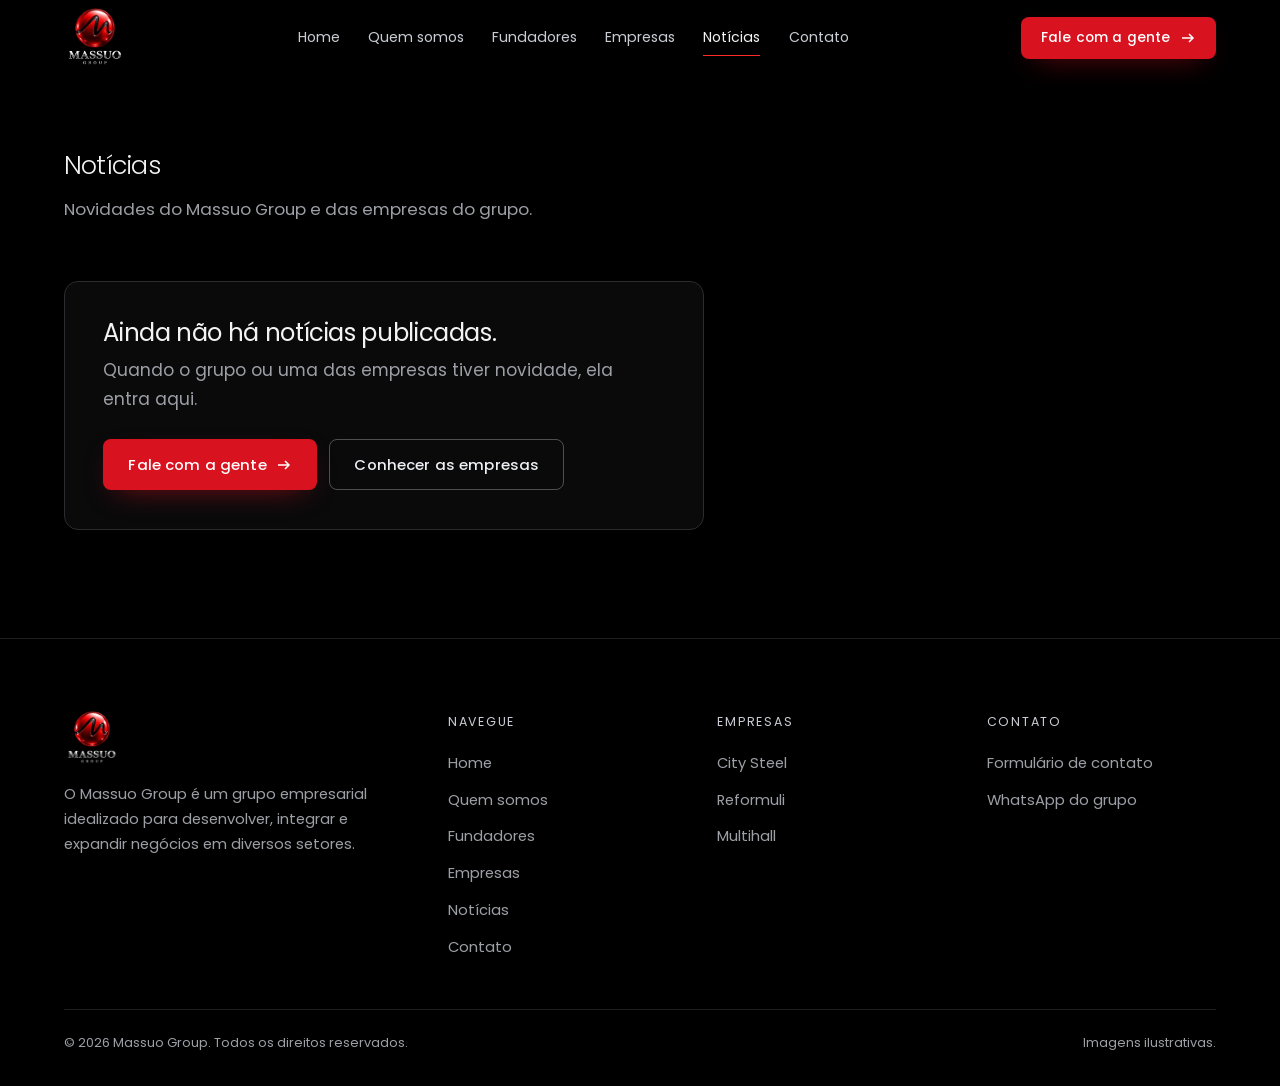
<file: noticias.html>
<!doctype html>
<html lang="pt-BR">
<head>
<meta charset="utf-8">
<meta name="viewport" content="width=device-width,initial-scale=1,viewport-fit=cover">
<title>Notícias | Massuo Group</title>
<meta name="description" content="Novidades do Massuo Group e das empresas do grupo: City Steel, Reformuli e Multihall.">
<meta name="robots" content="noindex,nofollow">
<link rel="canonical" href="https://massuogroup.vercel.app/noticias">
<meta name="theme-color" content="#000000">
<meta property="og:type" content="website">
<meta property="og:locale" content="pt_BR">
<meta property="og:site_name" content="Massuo Group">
<meta property="og:title" content="Notícias | Massuo Group">
<meta property="og:description" content="Novidades do Massuo Group e das empresas do grupo: City Steel, Reformuli e Multihall.">
<meta property="og:url" content="https://massuogroup.vercel.app/noticias">
<meta property="og:image" content="https://massuogroup.vercel.app/assets/img/og-image.jpg">
<meta property="og:image:width" content="1200">
<meta property="og:image:height" content="630">
<meta property="og:image:alt" content="Logo do Massuo Group: a esfera vermelha com a onda preta do M e o nome em prata">
<meta name="twitter:card" content="summary_large_image">
<meta name="twitter:title" content="Notícias | Massuo Group">
<meta name="twitter:description" content="Novidades do Massuo Group e das empresas do grupo: City Steel, Reformuli e Multihall.">
<meta name="twitter:image" content="https://massuogroup.vercel.app/assets/img/og-image.jpg">
<link rel="icon" href="/assets/img/favicon.svg" type="image/svg+xml">
<link rel="icon" href="/assets/img/favicon-32.png" sizes="32x32" type="image/png">
<link rel="apple-touch-icon" href="/assets/img/apple-touch-icon.png">
<link rel="preload" href="/assets/fonts/poppins-300.woff2" as="font" type="font/woff2" crossorigin>
<link rel="preload" href="/assets/fonts/poppins-400.woff2" as="font" type="font/woff2" crossorigin>

<script>document.documentElement.classList.add('js')</script>
<style>@font-face{font-family:"Poppins";src:url(/assets/fonts/poppins-300.woff2) format("woff2");font-weight:300;font-display:swap}@font-face{font-family:"Poppins";src:url(/assets/fonts/poppins-400.woff2) format("woff2");font-weight:400;font-display:swap}@font-face{font-family:"Poppins";src:url(/assets/fonts/poppins-500.woff2) format("woff2");font-weight:500;font-display:swap}@font-face{font-family:"Poppins Reserva";src:local("Arial");size-adjust:112.5%;ascent-override:93%;descent-override:31%;line-gap-override:9%}:root{--bg:#000;--surface:#0a0a0b;--surface-2:#111113;--line:#1d1d20;--line-2:#2b2b30;--fg:#f3f3f4;--muted:#9d9fa6;--prata:#c9cdd3;--prata-hi:#eef0f3;--vermelho:#d9121f;--vermelho-hi:#ff2b2b;--vermelho-escuro:#5a0309;--prata-grad:linear-gradient(90deg,transparent,rgba(201,205,211,.9),transparent);--font:"Poppins","Poppins Reserva",Arial,sans-serif;--t-hero:clamp(2.35rem,4.5vw,4.45rem);--t-h2:clamp(2rem,3.6vw,3.4rem);--t-h3:clamp(1.3rem,1.9vw,1.85rem);--t-body:clamp(.98rem,.94rem + .2vw,1.06rem);--gutter:clamp(1.25rem,5vw,4.5rem);--maxw:1280px;--sec-py:clamp(5rem,12vh,9rem);--radius:8px;--ease:cubic-bezier(.2,.8,.3,1)}*,*::before,*::after{box-sizing:border-box}html{-webkit-text-size-adjust:100%;scroll-padding-top:5.5rem}body{margin:0;background:var(--bg);color:var(--fg);font:400 var(--t-body)/1.7 var(--font);-webkit-font-smoothing:antialiased;overflow-x:clip}img,svg,canvas{display:block;max-width:100%}a{color:inherit;text-decoration:none}button,input,select,textarea{font:inherit;color:inherit}h1,h2,h3,p,figure{margin:0}h1,h2{font-weight:300;letter-spacing:-.03em;line-height:1.06}h2{font-size:var(--t-h2)}h3{font-weight:400;letter-spacing:-.015em;line-height:1.2;font-size:var(--t-h3)}.wrap{width:100%;max-width:var(--maxw);margin-inline:auto;padding-inline:var(--gutter)}.sr{position:absolute;width:1px;height:1px;overflow:hidden;clip:rect(0 0 0 0);white-space:nowrap}:focus-visible{outline:2px solid var(--vermelho-hi);outline-offset:3px;border-radius:4px}::selection{background:var(--vermelho);color:#fff}.muted{color:var(--muted)}.btn{display:inline-flex;align-items:center;justify-content:center;gap:.6rem;height:3.2rem;padding:0 1.5rem;border-radius:var(--radius);font-weight:500;font-size:.93rem;letter-spacing:.01em;white-space:nowrap;border:1px solid transparent;cursor:pointer;transition:background-color .3s var(--ease),color .3s var(--ease),border-color .3s var(--ease),transform .3s var(--ease),box-shadow .3s var(--ease)}.btn svg{width:1rem;height:1rem;flex:none;transition:transform .3s var(--ease)}.btn:hover svg{transform:translateX(3px)}.btn--pri{background:var(--vermelho);color:#fff;box-shadow:0 10px 30px -14px rgba(217,18,31,.7)}.btn--pri:hover{background:var(--vermelho-hi);box-shadow:0 14px 34px -14px rgba(255,43,43,.75)}.btn--line{border-color:rgba(201,205,211,.35);color:var(--prata-hi)}.btn--line:hover{border-color:var(--prata-hi)}.btn--line .zapi{color:#25D366}.btn:active{transform:scale(.98)}.ctas{display:flex;flex-wrap:wrap;gap:.75rem}.zapi{width:1.1rem;height:1.1rem}.top{position:fixed;inset:0 0 auto 0;z-index:50;transition:background-color .4s var(--ease),border-color .4s var(--ease)}.top__in{display:grid;grid-template-columns:auto 1fr auto;align-items:center;gap:1.5rem;height:4.75rem}.top.solid{background:rgba(0,0,0,.78);-webkit-backdrop-filter:blur(14px);backdrop-filter:blur(14px);border-bottom:1px solid var(--line)}.brand{display:flex;align-items:center;gap:.65rem}.brand__esfera{width:2.1rem;height:2.1rem}.brand__nome{height:1.35rem;width:auto}.nav{display:flex;align-items:center;justify-content:center;gap:clamp(1rem,2.2vw,2.2rem)}.nav a{position:relative;padding:.4rem 0;font-size:.88rem;color:var(--prata);transition:color .3s var(--ease)}.nav a::after{content:"";position:absolute;left:0;right:0;bottom:0;height:1px;background:var(--vermelho-hi);transform:scaleX(0);transform-origin:left;transition:transform .35s var(--ease)}.nav a:hover,.nav a[aria-current="page"]{color:var(--fg)}.nav a:hover::after,.nav a[aria-current="page"]::after{transform:scaleX(1)}.top .btn{height:2.65rem;padding:0 1.2rem;font-size:.86rem}.nav__cta{display:none}.empresas>.wrap>.ctas{justify-content:center}.burger{display:none;width:2.8rem;height:2.8rem;border-radius:50%;border:1px solid var(--line-2);background:none;cursor:pointer;position:relative}.burger span{position:absolute;left:50%;width:1.1rem;height:1.5px;background:var(--fg);transform:translateX(-50%);transition:transform .35s var(--ease),top .35s var(--ease)}.burger span:first-child{top:42%}.burger span:last-child{top:58%}.menu-open .burger span:first-child{top:50%;transform:translateX(-50%) rotate(45deg)}.menu-open .burger span:last-child{top:50%;transform:translateX(-50%) rotate(-45deg)}.sec{position:relative;padding-block:var(--sec-py)}.sec--surface{background:var(--surface);border-top:1px solid var(--line);border-bottom:1px solid var(--line)}.sec__cab{max-width:46rem;margin-bottom:clamp(2.2rem,5vw,3.6rem)}.sec__cab p{margin-top:1rem;color:var(--muted);font-size:1.05rem}.sec__cab--centro{margin-inline:auto;text-align:center}.linha{height:1px;background:var(--prata-grad);opacity:.55}.hero{position:relative;min-height:100vh;min-height:100svh;display:flex;align-items:center;padding-block:7rem 4rem;overflow:hidden}.hero__in{display:grid;grid-template-columns:1.05fr 1fr;align-items:center;gap:clamp(2rem,5vw,5rem)}.hero h1{font-size:var(--t-hero);max-width:11em}.hero__p{margin-top:1.6rem;max-width:30rem;font-size:clamp(1.02rem,1.2vw,1.18rem);color:var(--prata);font-weight:300;line-height:1.65}.hero .ctas{margin-top:2.4rem}.esfera{position:relative;width:min(100%,78vh);aspect-ratio:1/1;margin-inline:auto;justify-self:end}.esfera::before{content:"";position:absolute;inset:-18%;border-radius:50%;pointer-events:none;background:radial-gradient(circle at 50% 55%,rgba(217,18,31,.34) 0%,rgba(217,18,31,.12) 38%,rgba(0,0,0,0) 68%)}.esfera::after{content:"";position:absolute;left:12%;right:12%;bottom:-6%;height:12%;border-radius:50%;pointer-events:none;background:radial-gradient(ellipse at 50% 50%,rgba(0,0,0,.9),rgba(0,0,0,0) 70%)}.esfera__poster,.esfera__canvas{position:absolute;inset:0;width:100%;height:100%}.esfera__poster img{width:100%;height:100%;object-fit:contain}.esfera__canvas{opacity:0;transition:opacity .9s var(--ease)}.esfera.live .esfera__canvas{opacity:1}.esfera.live .esfera__poster{opacity:0;transition:opacity .9s var(--ease) .15s}.hero__hint{position:absolute;left:var(--gutter);bottom:2rem;display:flex;align-items:center;gap:.7rem;font-size:.78rem;color:var(--muted);transition:opacity .5s}.hero__hint i{display:block;width:1px;height:2.2rem;background:linear-gradient(var(--prata),transparent);animation:hint 2.2s ease-in-out infinite}@keyframes hint{0%{transform:scaleY(0);transform-origin:top}50%{transform:scaleY(1);transform-origin:top}50.1%{transform-origin:bottom}100%{transform:scaleY(0);transform-origin:bottom}}.moved .hero__hint{opacity:0}.empresas{overflow:hidden}.sec__fundo{position:absolute;inset:0;z-index:0;pointer-events:none}.sec__fundo img{width:100%;height:100%;object-fit:cover;opacity:.16;-webkit-mask-image:linear-gradient(180deg,transparent 0%,#000 30%,#000 70%,transparent 100%);mask-image:linear-gradient(180deg,transparent 0%,#000 30%,#000 70%,transparent 100%)}.empresas>.wrap{position:relative;z-index:1}.quem__in{position:relative;z-index:1;display:grid;grid-template-columns:1fr 1.7fr;gap:clamp(2rem,6vw,6rem);align-items:start}.quem__lado{position:sticky;top:7rem}.quem__lado .ctas{margin-top:2rem}.quem__lado .linha{width:5rem;margin-top:1.6rem;background:linear-gradient(90deg,var(--vermelho),transparent);opacity:1}.manifesto{font-size:clamp(1.55rem,2.9vw,2.7rem);font-weight:300;line-height:1.38;letter-spacing:-.02em}.manifesto span{opacity:.42;transition:opacity .45s var(--ease)}.manifesto span.on{opacity:1}.fundador{display:grid;grid-template-columns:minmax(0,.9fr) minmax(0,1.1fr);gap:clamp(2rem,5vw,5rem);align-items:center;padding-block:clamp(2rem,4vw,3.5rem)}.fundador+.fundador{border-top:1px solid var(--line)}.fundador--inv .fundador__foto{order:2}.fundador__foto{position:relative;max-width:30rem;margin-inline:auto}.fundador__foto img{width:100%;height:auto;border-radius:var(--radius);border:1px solid rgba(201,205,211,.16)}.fundador__foto::after{content:"";position:absolute;left:1.2rem;right:1.2rem;bottom:-1.6rem;height:1.6rem;border-radius:50%;pointer-events:none;background:radial-gradient(ellipse at 50% 0%,rgba(0,0,0,.7),rgba(0,0,0,0) 70%)}.fundador__cargo{display:block;margin-top:.5rem;color:var(--prata);font-size:.95rem}.fundador__txt p{margin-top:1.3rem;color:var(--muted)}.fundador__txt p.proposito{color:var(--prata-hi);font-weight:300;font-size:1.08rem;padding-left:1.1rem;border-left:2px solid var(--vermelho)}.fundadores .ctas{justify-content:center;margin-top:clamp(2rem,4vw,3rem)}.fila{position:relative}.fila__topo{display:flex;align-items:end;justify-content:space-between;gap:1rem;margin-bottom:1rem}.fila__setas{display:flex;gap:.5rem}.fila__setas button{width:2.7rem;height:2.7rem;border-radius:50%;border:1px solid rgba(201,205,211,.35);background:none;color:var(--prata);opacity:.7;cursor:pointer;display:grid;place-items:center;transition:opacity .3s,border-color .3s}.fila__setas button:hover{opacity:1;border-color:var(--prata-hi)}.fila__setas button:disabled{opacity:.18;cursor:default}.fila__setas svg{width:1rem;height:1rem}.fila--cabe .fila__setas{display:none}.fila__trilho{display:flex;align-items:flex-start;gap:clamp(1rem,1.6vw,1.5rem);overflow-x:auto;scroll-snap-type:x mandatory;scroll-padding-inline:var(--gutter);padding:1.4rem var(--gutter) 2.6rem;margin-inline:calc(var(--gutter) * -1);scrollbar-width:none;overscroll-behavior-x:contain}.fila__trilho::-webkit-scrollbar{display:none}.fila--cabe .fila__trilho{justify-content:center;overflow:visible}.card{position:relative;flex:none;width:clamp(16rem,23vw,21rem);scroll-snap-align:start;border-radius:14px;overflow:hidden;background:radial-gradient(130% 90% at 50% 0%,var(--c1) 0%,var(--c2) 70%);color:#fff;box-shadow:0 24px 50px -30px rgba(0,0,0,.9);transform-origin:50% 60%;transition:transform .45s var(--ease),box-shadow .45s var(--ease)}.card::before{content:"";position:absolute;inset:8px;border:1px solid color-mix(in srgb,var(--ac) 38%,transparent);border-radius:9px;pointer-events:none;z-index:2}.card__logo{display:grid;place-items:center;aspect-ratio:4/3;padding:2.2rem 2rem 1rem}.card__logo img{width:100%;height:auto;max-height:100%;object-fit:contain;filter:drop-shadow(0 12px 22px rgba(0,0,0,.5));transition:transform .6s var(--ease)}.card__txt{padding:.2rem 1.6rem 1.7rem}.card__txt h3{font-size:1.2rem}.card__papel{display:block;margin-top:.3rem;font-size:.82rem;color:var(--ac)}.card__mais{display:grid;grid-template-rows:0fr;transition:grid-template-rows .45s var(--ease)}.card__mais>div{overflow:hidden}.card__mais p{padding-top:.8rem;font-size:.88rem;line-height:1.6;color:rgba(255,255,255,.78)}.card__ir{display:inline-flex;align-items:center;gap:.4rem;margin-top:1rem;font-size:.78rem;font-weight:500;letter-spacing:.1em;color:var(--ac)}.card__ir svg{width:.9rem;height:.9rem}.card:hover,.card:focus-within{transform:scale(1.05);box-shadow:0 40px 70px -32px rgba(0,0,0,.95);z-index:3}.card:hover .card__logo img{transform:scale(1.04)}.card:hover .card__mais,.card:focus-within .card__mais{grid-template-rows:1fr}.card>a{position:absolute;inset:0;z-index:4}.contato__in{display:grid;grid-template-columns:minmax(0,.9fr) minmax(0,1.1fr);gap:clamp(2rem,5vw,5rem);align-items:start}.contato__lado p{margin-top:1rem;color:var(--muted);max-width:28rem}.contato__lado .ctas{margin-top:1.8rem}.form{display:grid;grid-template-columns:1fr 1fr;gap:.8rem;padding:clamp(1.2rem,2.2vw,1.8rem);border:1px solid var(--line-2);border-radius:14px;background:var(--surface)}.field{display:flex;flex-direction:column;gap:.35rem}.field--full{grid-column:1/-1}.field label{font-size:.78rem;color:var(--muted);letter-spacing:.02em}.field input,.field select,.field textarea{width:100%;height:2.8rem;padding:0 .9rem;border-radius:var(--radius);border:1px solid var(--line-2);background:var(--bg);font-size:.95rem;transition:border-color .3s var(--ease)}.field textarea{height:4.4rem;padding:.7rem .9rem;resize:vertical}.field select{appearance:none;-webkit-appearance:none;background-image:url("data:image/svg+xml,%3Csvg xmlns='http://www.w3.org/2000/svg' width='12' height='8' fill='none'%3E%3Cpath d='M1 1.5l5 5 5-5' stroke='%239d9fa6' stroke-width='1.4'/%3E%3C/svg%3E");background-repeat:no-repeat;background-position:right .9rem center;padding-right:2.4rem}.field input:focus,.field select:focus,.field textarea:focus{outline:none;border-color:var(--vermelho-hi)}.form .btn{grid-column:1/-1;width:100%;margin-top:.2rem}.rota{grid-column:1/-1;display:none;gap:.5rem;align-items:center;flex-wrap:wrap;padding:.8rem .9rem;border:1px solid var(--line-2);border-radius:var(--radius);background:rgba(217,18,31,.06)}.rota.ver{display:flex}.rota span{font-size:.85rem;color:var(--prata);margin-right:.3rem}.rota a{display:inline-flex;align-items:center;gap:.35rem;height:2.1rem;padding:0 .8rem;border-radius:999px;border:1px solid rgba(201,205,211,.35);font-size:.82rem;color:var(--fg);transition:border-color .3s,background-color .3s}.rota a:hover{border-color:var(--prata-hi);background:rgba(255,255,255,.04)}.rota a svg{width:.8rem;height:.8rem}.pagina{padding-top:9.5rem}.vazio{max-width:40rem;padding:clamp(1.6rem,3vw,2.4rem);border:1px solid var(--line-2);border-radius:14px;background:var(--surface)}.vazio h2{font-size:var(--t-h3);font-weight:400;letter-spacing:-.015em}.vazio p{margin-top:.6rem;color:var(--muted)}.vazio .ctas{margin-top:1.6rem}.noticia{display:grid;grid-template-columns:8rem 1fr;gap:1.5rem;padding-block:1.6rem;border-top:1px solid var(--line)}.noticia time{color:var(--muted);font-size:.9rem}.noticia p{margin-top:.5rem;color:var(--muted)}.foot{border-top:1px solid var(--line);padding:clamp(3rem,6vw,4.5rem) 0 2rem;background:var(--bg)}.foot__grid{display:grid;grid-template-columns:1.5fr 1fr 1fr 1fr;gap:2.5rem}.foot__brand .brand{margin-bottom:1rem}.foot__brand p{color:var(--muted);font-size:.92rem;max-width:22rem}.foot__h{font-size:.78rem;letter-spacing:.14em;color:var(--prata);margin-bottom:1rem;text-transform:uppercase}.foot ul{list-style:none;margin:0;padding:0;display:grid;gap:.5rem}.foot ul a{color:var(--muted);font-size:.92rem;transition:color .3s}.foot ul a:hover{color:var(--fg)}.foot__end{display:flex;justify-content:space-between;gap:1rem;flex-wrap:wrap;margin-top:3rem;padding-top:1.4rem;border-top:1px solid var(--line);font-size:.8rem;color:var(--muted)}.zap{position:fixed;right:1.1rem;bottom:1.1rem;z-index:40;display:grid;place-items:center;width:3.5rem;height:3.5rem;border-radius:50%;background:#25D366;color:#fff;box-shadow:0 12px 30px -10px rgba(37,211,102,.6);transition:transform .3s var(--ease),opacity .4s var(--ease)}.zap svg{width:1.8rem;height:1.8rem}.zap:hover{transform:translateY(-2px)}.js .zap{opacity:0;transform:translateY(12px);pointer-events:none}.js .zap.ver{opacity:1;transform:none;pointer-events:auto}.thanks{min-height:100vh;min-height:100svh;display:grid;place-items:center;text-align:center;padding:2rem}.thanks .brand{justify-content:center;margin-bottom:2.2rem}.thanks h1{font-size:clamp(1.8rem,4vw,2.8rem)}.thanks p{margin-top:1rem;color:var(--muted)}.spin{width:2.6rem;height:2.6rem;margin:2rem auto;border-radius:50%;border:1.5px solid var(--line-2);border-top-color:var(--vermelho-hi);animation:spin 1s linear infinite}@keyframes spin{to{transform:rotate(360deg)}}.thanks .ctas{justify-content:center;margin-top:1rem}.js .rv{opacity:0;transform:translate3d(0,24px,0);transition:opacity .9s var(--ease),transform 1s var(--ease)}.js .rv.in{opacity:1;transform:none}.js .rv[data-d="1"]{transition-delay:.08s}.js .rv[data-d="2"]{transition-delay:.16s}.js .rv[data-d="3"]{transition-delay:.24s}@media (max-width:1060px){.hero__in{grid-template-columns:1fr 1fr}.quem__in{grid-template-columns:1fr}.quem__lado{position:static}.foot__grid{grid-template-columns:1fr 1fr}}@media (max-width:860px){.nav{display:none}.burger{display:block;justify-self:end}.top__in{grid-template-columns:auto 1fr auto}.top .btn{display:none}.menu-open .nav{display:flex;position:fixed;inset:4.75rem 0 auto 0;flex-direction:column;align-items:stretch;gap:.2rem;padding:1rem var(--gutter) 1.6rem;background:var(--bg);border-bottom:1px solid var(--line)}.menu-open .nav a{display:block;text-align:center;padding:.85rem 1rem;font-size:1rem}.menu-open .nav a::after{display:none}.menu-open .nav .nav__cta{display:flex;margin-top:.6rem;height:3.1rem;color:#fff;font-size:.95rem}.menu-open .top{background:var(--bg)}.foot{padding-bottom:5rem}.hero{padding-top:6rem;text-align:center}.hero__in{grid-template-columns:1fr;gap:1.6rem}.esfera{order:-1;width:min(70vw,52vh);justify-self:center}.hero h1{margin-inline:auto}.hero__p{margin-inline:auto}.hero .ctas{justify-content:center}.hero__hint{display:none}.fundador,.fundador--inv{grid-template-columns:1fr;text-align:center}.fundador--inv .fundador__foto{order:0}.fundador__foto{max-width:24rem}.fundador__txt p.proposito{text-align:left}.sec__cab{text-align:center;margin-inline:auto}.fila__topo{justify-content:center;text-align:center}.fila__setas{display:none}.card{width:72vw}.card__mais{grid-template-rows:1fr}.card:hover,.card:focus-within{transform:none}.fila--cabe .fila__trilho{justify-content:flex-start;overflow-x:auto}.contato__in{grid-template-columns:1fr}.contato__lado{text-align:center}.contato__lado p{margin-inline:auto}.contato__lado .ctas{justify-content:center}.quem__lado{text-align:center}.quem__lado .linha{margin-inline:auto}.quem__lado .ctas{justify-content:center}.manifesto{text-align:center}.foot__grid{grid-template-columns:1fr;text-align:center}.foot__brand .brand{justify-content:center}.foot__brand p{margin-inline:auto}.foot__end{justify-content:center;text-align:center}.noticia{grid-template-columns:1fr;gap:.3rem}.vazio{margin-inline:auto;text-align:center}.vazio .ctas{justify-content:center}.pagina .sec__cab{text-align:center}}@media (max-width:600px){.form{grid-template-columns:1fr}.ctas{display:grid;grid-template-columns:minmax(0,max-content);width:fit-content;max-width:100%;margin-inline:auto}.ctas>*{width:100%;justify-content:center;text-align:center}.btn{padding:0 1.25rem;font-size:.9rem}.brand__nome{height:1.15rem}.esfera{width:min(74vw,46vh)}}@media (hover:none){.card__mais{grid-template-rows:1fr}.card:hover{transform:none}}@media (prefers-reduced-motion:reduce){.js .rv{opacity:1;transform:none;transition:none}.manifesto span{opacity:1;transition:none}.hero__hint i{animation:none}.esfera__canvas,.esfera__poster{transition:none}.card,.card__mais,.card__logo img{transition:none}}.empresas .sec__fundo{inset:0 0 auto 0;height:clamp(25rem,66vh,40rem)}.empresas .sec__fundo img{object-position:50% 0%!important;opacity:.72;-webkit-mask-image:linear-gradient(180deg,#000 38%,transparent);mask-image:linear-gradient(180deg,#000 38%,transparent)}.empresas .sec__fundo::after{content:"";position:absolute;inset:0;background:linear-gradient(180deg,rgba(0,0,0,.62) 0%,rgba(0,0,0,.34) 46%,rgba(0,0,0,0) 80%)}.empresas .wrap{position:relative;z-index:1}.empresas .sec__cab p{color:var(--prata-hi,#e6e6e6)}.brand__esfera{width:2.6rem;height:2.6rem}@media (max-width:900px){.empresas .sec__fundo::after{background:linear-gradient(180deg,rgba(0,0,0,.72),rgba(0,0,0,.35) 70%,rgba(0,0,0,0))}.brand__esfera{width:2.3rem;height:2.3rem}}@media (max-width:900px){.empresas .sec__fundo img{object-position:0% 0%!important}}.quem{position:relative;clip-path:inset(0);background:#000}.js .quem{height:240vh}.quem__palco{position:sticky;top:0;z-index:1;display:flex;align-items:center;min-height:100vh;min-height:100svh;padding-block:5.5rem 2.5rem}.quem .sec__fundo{position:fixed;inset:0}.js .quem .sec__fundo{visibility:hidden}.js .quem.perto .sec__fundo{visibility:visible}.quem .sec__fundo img{opacity:1;-webkit-mask-image:none;mask-image:none}.quem .sec__fundo::after{content:"";position:absolute;inset:0;background:radial-gradient(90% 80% at 50% 50%,rgba(0,0,0,.82) 0%,rgba(0,0,0,.72) 55%,rgba(0,0,0,.6) 100%)}.quem__in{position:relative;z-index:1;display:block;text-align:center}.quem h2{font-size:clamp(2.5rem,4.8vw,4.5rem)}.manifesto{max-width:62rem;margin:clamp(1.2rem,3.4vh,2.4rem) auto 0;font-size:clamp(1.14rem,1.9vw,1.8rem);line-height:1.5;letter-spacing:-.012em;text-wrap:pretty}.manifesto span{opacity:.5}@media (prefers-reduced-motion:reduce){.js .quem{height:auto}}.fundadores__grade{display:grid;grid-template-columns:repeat(2,minmax(0,1fr));gap:clamp(1.6rem,3.4vw,3.4rem);max-width:64rem;margin-inline:auto}.fundador{display:flex;flex-direction:column;align-items:stretch;gap:0;padding:0;border:0}.fundador+.fundador{border-top:0}.fundador__foto{max-width:none;width:100%;margin:0}.fundador__foto::after{display:none}.fundador__foto img{display:block;width:100%;aspect-ratio:1/1;object-fit:cover}.fundador__txt{padding-top:1.5rem}.fundador__txt h3{font-size:clamp(1.45rem,2vw,1.85rem);font-weight:400;letter-spacing:-.015em}.fundador__cargo{margin-top:.35rem;color:#e0363f;font-size:.92rem;font-weight:500}.fundador__txt p{margin-top:.95rem;font-size:.98rem;line-height:1.65}@media (max-width:860px){.fundadores__grade{grid-template-columns:1fr;gap:2.8rem;max-width:30rem}.fundador,.fundador--inv{display:flex;text-align:center}.fundador__foto{max-width:none}}.quem__palco{align-items:flex-end;padding-block:5.5rem clamp(2rem,6.5vh,4.2rem)}.quem .sec__fundo{background:#000}.quem .sec__fundo::after{background:linear-gradient(180deg,rgba(0,0,0,.28) 0%,rgba(0,0,0,.34) 38%,rgba(0,0,0,.84) 57%,rgba(0,0,0,.9) 100%)}.empresas .sec__fundo img{-webkit-mask-image:linear-gradient(180deg,#000 20%,transparent 56%);mask-image:linear-gradient(180deg,#000 20%,transparent 56%)}@media (max-width:860px){.quem .sec__fundo img{height:54%;margin-top:4.5rem;object-position:50% 0%!important}.quem .sec__fundo::after{background:linear-gradient(180deg,rgba(0,0,0,.2) 0%,rgba(0,0,0,.28) 34%,rgba(0,0,0,.92) 52%,#000 62%)}.quem h2{font-size:clamp(2.1rem,9vw,3rem)}.manifesto{font-size:clamp(1rem,4.3vw,1.3rem);line-height:1.46}}.quem__palco{padding-block:5.5rem clamp(1.3rem,3.2vh,2.4rem)}.contato__in{display:block;max-width:44rem;margin-inline:auto}.contato__lado{text-align:center;margin-bottom:clamp(1.6rem,3.5vw,2.6rem)}.contato__lado p{max-width:41rem;margin:1rem auto 0;text-wrap:balance}.card{filter:grayscale(1) brightness(1.08);transition:transform .55s var(--ease),box-shadow .55s var(--ease),filter .5s var(--ease)}.card:hover,.card:focus-within,.card.cor{filter:none}@media (prefers-reduced-motion:reduce){.card{transition:none}}.brand,.foot__brand .brand,.thanks .brand{flex-direction:column;align-items:center;gap:.14rem}.brand__esfera{width:2.3rem;height:2.3rem}.brand__nome{height:1.04rem;width:auto}.foot__brand .brand{align-items:flex-start;width:fit-content}.foot__brand .brand .brand__esfera{align-self:center}@media (max-width:900px){.brand__esfera{width:2.15rem;height:2.15rem}.brand__nome{height:.97rem}.foot__brand .brand{align-items:center;margin-inline:auto}}.fila__trilho{align-items:stretch}.card{display:flex;flex-direction:column}.card__txt{display:flex;flex-direction:column;flex:1 1 auto}.card__mais{display:flex;flex:1 1 auto}.card__mais>div{display:flex;flex-direction:column;flex:1 1 auto;overflow:visible}.card__ir{margin-top:auto;padding-top:1rem}.card:hover .card__mais,.card:focus-within .card__mais{display:flex}@media (min-width:901px){.top .brand__esfera{width:2.5rem;height:2.5rem}.top .brand__nome{height:1.14rem}}.card:hover,.card:focus-within{transform:none}.card:hover .card__logo img{transform:none}.card__logo{aspect-ratio:16/8.6;padding:1.5rem 2rem .5rem}.card__txt{padding-bottom:1.3rem}@media (min-width:861px){#empresas{padding-block:clamp(2.6rem,5.5vh,4rem)}#empresas .sec__cab{margin-bottom:clamp(1.2rem,3vh,2.2rem)}#empresas .ctas{margin-top:clamp(1.2rem,3vh,2rem)}}.card__logo{min-height:0;padding-bottom:1.1rem}.card__logo img{height:100%;max-height:100%;width:100%;object-fit:contain}</style>
<script type="application/ld+json">{"@context":"https://schema.org","@graph":[{"@type":"Organization","@id":"https://massuogroup.vercel.app/#organizacao","name":"Massuo Group","description":"O Massuo Group é um grupo empresarial idealizado para desenvolver, integrar e expandir negócios em diversos setores.","url":"https://massuogroup.vercel.app/","logo":{"@type":"ImageObject","url":"https://massuogroup.vercel.app/assets/img/completo-600.webp"},"image":"https://massuogroup.vercel.app/assets/img/og-image.jpg","founder":[{"@id":"https://massuogroup.vercel.app/#paulo-massuo"},{"@id":"https://massuogroup.vercel.app/#sandra-sathie"}],"subOrganization":[{"@type":"Organization","name":"City Steel","url":"https://citysteel.vercel.app","description":"Construção em steel frame do projeto à entrega, com engenharia que acompanha a obra e equipe própria de execução. Também é uma franquia.","parentOrganization":{"@id":"https://massuogroup.vercel.app/#organizacao"}},{"@type":"Organization","name":"Reformuli","url":"https://reformuli.vercel.app","description":"Reforma de apartamentos entregues pela construtora, em três planos: Essencial, Confort e Premium. Também é uma franquia.","parentOrganization":{"@id":"https://massuogroup.vercel.app/#organizacao"}},{"@type":"Organization","name":"Multihall","url":"https://multihall.vercel.app","description":"Revenda de materiais para construção a seco: steel frame, telhados, divisórias e forros em drywall, e fornecimento para empreendimentos. Também é uma franquia.","parentOrganization":{"@id":"https://massuogroup.vercel.app/#organizacao"}}],"slogan":"Transformar oportunidades em negócios sólidos e relevantes.","contactPoint":{"@type":"ContactPoint","telephone":"+55 24 99859-3556","contactType":"customer service","availableLanguage":"pt-BR"}},{"@type":"Person","@id":"https://massuogroup.vercel.app/#paulo-massuo","name":"Paulo Massuo Jr.","jobTitle":"CEO Fundador","worksFor":{"@id":"https://massuogroup.vercel.app/#organizacao"},"image":"https://massuogroup.vercel.app/assets/img/paulo-massuo-900.webp","description":"Paulo Massuo Jr. é CEO Fundador do Massuo Group, grupo empresarial orientado à criação, desenvolvimento e expansão de negócios. À frente da organização, conduz a visão estratégica e o fortalecimento institucional do grupo, com foco em inovação, excelência na gestão e crescimento sustentável."},{"@type":"Person","@id":"https://massuogroup.vercel.app/#sandra-sathie","name":"Sandra Sathie","jobTitle":"COO Fundadora","worksFor":{"@id":"https://massuogroup.vercel.app/#organizacao"},"image":"https://massuogroup.vercel.app/assets/img/sandra-sathie-900.webp","description":"Sandra Sathie é COO Fundadora do Massuo Group, formada em Economia, com atuação estratégica na gestão corporativa, planejamento financeiro e desenvolvimento empresarial. Sua visão de negócios, capacidade de gestão e foco em resultados contribuem para o crescimento sustentável do grupo, fortalecendo sua estrutura organizacional e impulsionando a expansão de suas empresas."},{"@type":"WebSite","@id":"https://massuogroup.vercel.app/#site","url":"https://massuogroup.vercel.app/","name":"Massuo Group","inLanguage":"pt-BR","publisher":{"@id":"https://massuogroup.vercel.app/#organizacao"}},{"@type":"WebPage","@id":"https://massuogroup.vercel.app/noticias#pagina","url":"https://massuogroup.vercel.app/noticias","name":"Notícias | Massuo Group","description":"Novidades do Massuo Group e das empresas do grupo: City Steel, Reformuli e Multihall.","isPartOf":{"@id":"https://massuogroup.vercel.app/#site"},"about":{"@id":"https://massuogroup.vercel.app/#organizacao"},"inLanguage":"pt-BR","primaryImageOfPage":{"@type":"ImageObject","url":"https://massuogroup.vercel.app/assets/img/og-image.jpg","width":1200,"height":630},"breadcrumb":{"@id":"https://massuogroup.vercel.app/noticias#trilha"}},{"@type":"BreadcrumbList","@id":"https://massuogroup.vercel.app/noticias#trilha","itemListElement":[{"@type":"ListItem","position":1,"name":"Início","item":"https://massuogroup.vercel.app/"},{"@type":"ListItem","position":2,"name":"Notícias","item":"https://massuogroup.vercel.app/noticias"}]}]}</script>

</head>
<body>
<header class="top" id="top">
  <div class="wrap top__in">
    <a class="brand" href="/" aria-label="Massuo Group, página inicial">
      <img class="brand__esfera" src="/assets/img/esfera-96.webp" alt="" width="96" height="96">
      <img class="brand__nome" src="/assets/img/nome-240.webp" alt="Massuo Group" width="240" height="71">
    </a>
    <nav class="nav" id="nav" aria-label="Principal">
      <a href="/">Home</a>
      <a href="/#quem-somos">Quem somos</a>
      <a href="/#fundadores">Fundadores</a>
      <a href="/#empresas">Empresas</a>
      <a href="/noticias" aria-current="page">Notícias</a>
      <a href="/#contato">Contato</a>
      <a class="btn btn--pri nav__cta" href="/#contato">Fale com a gente <svg viewBox="0 0 16 16" fill="none" aria-hidden="true"><path d="M2 8h11M9 4l4 4-4 4" stroke="currentColor" stroke-width="1.5"/></svg></a>
    </nav>
    <a class="btn btn--pri" href="/#contato">Fale com a gente <svg viewBox="0 0 16 16" fill="none" aria-hidden="true"><path d="M2 8h11M9 4l4 4-4 4" stroke="currentColor" stroke-width="1.5"/></svg></a>
    <button class="burger" type="button" aria-label="Abrir menu" aria-expanded="false" aria-controls="nav"><span></span><span></span></button>
  </div>
</header>

<main class="pagina">
  <section class="sec" id="noticias" style="padding-top:0">
    <div class="wrap">
      <div class="sec__cab">
        <h1 class="rv">Notícias</h1>
        <p class="rv" data-d="1">Novidades do Massuo Group e das empresas do grupo.</p>
      </div>
      <div class="vazio rv" data-d="2"><h2>Ainda não há notícias publicadas.</h2><p>Quando o grupo ou uma das empresas tiver novidade, ela entra aqui.</p><div class="ctas"><a class="btn btn--pri" href="/#contato">Fale com a gente <svg viewBox="0 0 16 16" fill="none" aria-hidden="true"><path d="M2 8h11M9 4l4 4-4 4" stroke="currentColor" stroke-width="1.5"/></svg></a><a class="btn btn--line" href="/#empresas">Conhecer as empresas</a></div></div>
    </div>
  </section>
</main>
<footer class="foot">
  <div class="wrap">
    <div class="foot__grid">
      <div class="foot__brand">
        <a class="brand" href="/" aria-label="Massuo Group, página inicial">
          <img class="brand__esfera" src="/assets/img/esfera-96.webp" alt="" width="96" height="96" loading="lazy">
          <img class="brand__nome" src="/assets/img/nome-240.webp" alt="Massuo Group" width="240" height="71" loading="lazy">
        </a>
        <p>O Massuo Group é um grupo empresarial idealizado para desenvolver, integrar e expandir negócios em diversos setores.</p>
      </div>
      <div>
        <p class="foot__h">Navegue</p>
        <ul>
          <li><a href="/">Home</a></li>
          <li><a href="/#quem-somos">Quem somos</a></li>
          <li><a href="/#fundadores">Fundadores</a></li>
          <li><a href="/#empresas">Empresas</a></li>
          <li><a href="/noticias">Notícias</a></li>
          <li><a href="/#contato">Contato</a></li>
        </ul>
      </div>
      <div>
        <p class="foot__h">Empresas</p>
        <ul>
          <li><a href="https://citysteel.vercel.app" target="_blank" rel="noopener">City Steel</a></li>
          <li><a href="https://reformuli.vercel.app" target="_blank" rel="noopener">Reformuli</a></li>
          <li><a href="https://multihall.vercel.app" target="_blank" rel="noopener">Multihall</a></li>
        </ul>
      </div>
      <div>
        <p class="foot__h">Contato</p>
        <ul>
          <li><a href="/#contato">Formulário de contato</a></li>
          <li><a href="/obrigado?c=rodape">WhatsApp do grupo</a></li>
        </ul>
      </div>
    </div>
    <div class="foot__end">
      <span>© 2026 Massuo Group. Todos os direitos reservados.</span>
      <span>Imagens ilustrativas.</span>
    </div>
  </div>
</footer>
<a class="zap" href="/obrigado?c=flutuante" aria-label="Falar com o Massuo Group pelo WhatsApp"><svg viewBox="0 0 24 24" fill="currentColor" aria-hidden="true"><path d="M12 2a10 10 0 0 0-8.6 15.1L2 22l5-1.3A10 10 0 1 0 12 2zm0 18.2a8.2 8.2 0 0 1-4.2-1.1l-.3-.2-3 .8.8-2.9-.2-.3A8.2 8.2 0 1 1 12 20.2zm4.5-6.1c-.2-.1-1.5-.7-1.7-.8s-.4-.1-.6.1-.7.8-.8 1-.3.2-.5.1a6.7 6.7 0 0 1-3.3-2.9c-.2-.4.2-.4.7-1.3.1-.2 0-.3 0-.4l-.8-1.8c-.2-.5-.4-.4-.6-.4h-.5a1 1 0 0 0-.7.3 3 3 0 0 0-.9 2.2 5.2 5.2 0 0 0 1.1 2.7 11.8 11.8 0 0 0 4.5 4c1.7.7 2.4.8 3.2.6a2.8 2.8 0 0 0 1.8-1.3 2.3 2.3 0 0 0 .2-1.3c-.1-.1-.3-.2-.6-.3z"/></svg></a>
<script src="/assets/js/site.js?v=db3cb2cea9" defer></script>

</body>
</html>
</file>
